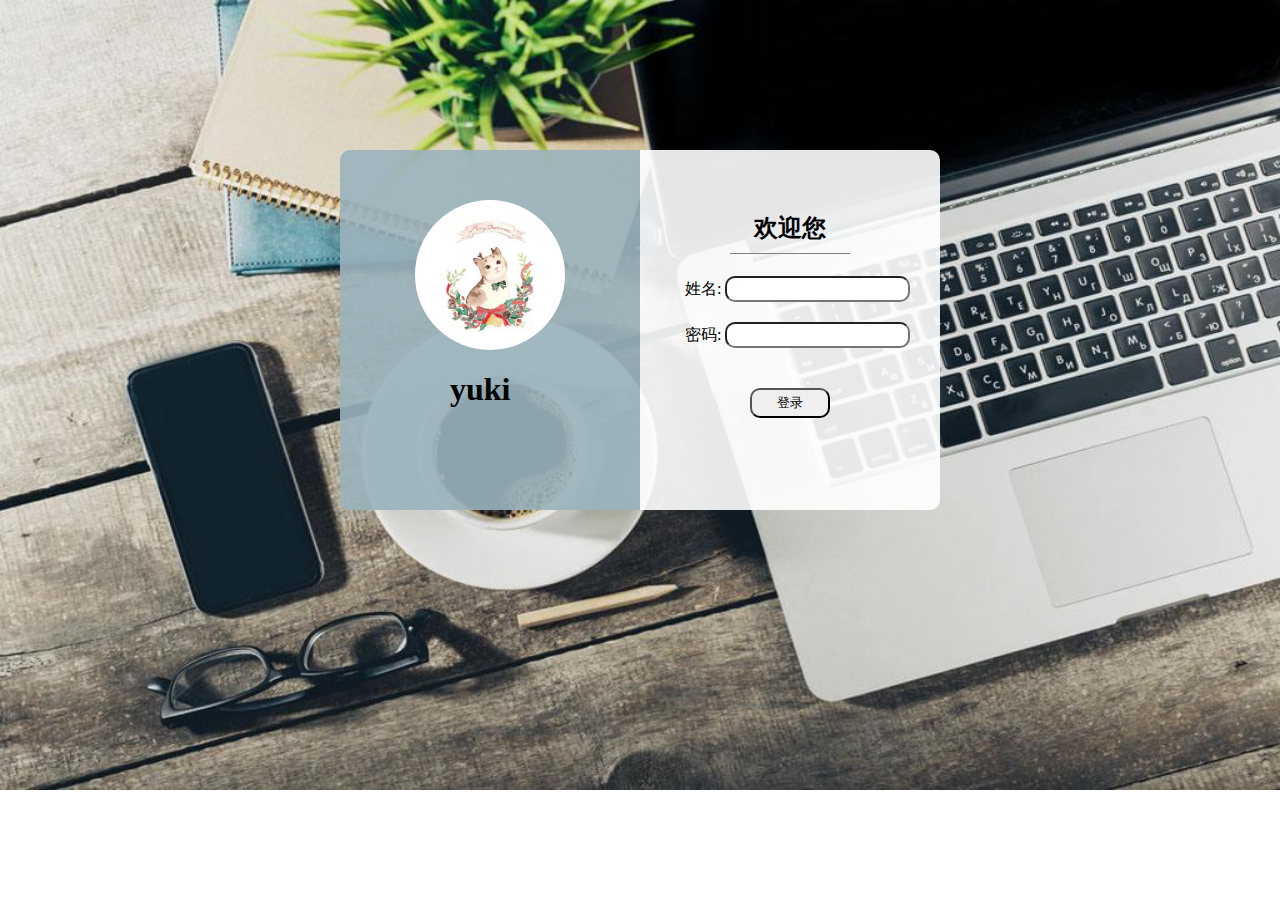
<file: index.html>
<!DOCTYPE html>
<html lang="en">
<head>
    <meta charset="UTF-8">
    <meta http-equiv="X-UA-Compatible" content="IE=edge">
    <meta name="viewport" content="width=device-width, initial-scale=1.0">
    <title>first</title>
    <link rel="stylesheet" href="css/index.css">
</head>
<body>
    <div id="login">
        <!-- 左边框 container -->
        <div class="container">
            <!-- 头像 tp -->
            <div class="tp">
                <img src="imgs/p.jpg" alt="">
            </div>
            <!-- end of tp -->
            <!-- 昵称 bt -->
            <div class="bt">
                <h1>yuki</h1>
            </div>
            <!-- end of bt -->
        </div>
        <!-- end of container -->
        <!-- 右边框 enter -->
        <div class="enter">
            <!-- 登录表单 table -->
            <table>
                <tbody>
                    <tr>
                        <td>
                            <h2 class="btt">欢迎您</h2>
                        </td>
                    </tr>
                    <tr>
                        <td>
                            <div class="up">
                                <!-- 登录表单 -->
                                <form action="">
                                    <ul>
                                        <li>
                                            <label for="name">姓名: </label><input id="id1" type="text" name="name" value="">
                                            <p id="errormandatory1">请输入姓名！</p>
                                        </li>
                                        <li>
                                            <br id="br1">
                                            <label for="password">密码: </label><input id="id2" type="text" name="psd" value="">
                                            <p id="errormandatory2">请输入密码！</p>
                                        </li>
                                     </ul>
                                </form>
                                <!-- end of form -->
                            </div>
                        </td>
                    </tr>
                    <tr>
                        <td>
                            <br  id="br2">
                            <!-- 登录按钮 div -->
                            <div class="bt" id="btt">
                                <!-- 登录按钮 button -->
                                <button id="bttt" onclick="changeStyle1()">
                                    <span>登录</span>
                                </button>
                                <!-- end of button -->
                            </div>
                             <!-- end of div -->
                        </td>
                    </tr>
                </tbody>
            </table>
            <!-- end of table -->
        </div>
         <!-- end of enter -->
    </div>
</body>
</html>


<script>
    // 设置填空为必填项
    changeStyle1=function () {
        // 按钮
        var mychar = document.getElementsByClassName("bt");
        // 填空1
        var mychar11 = document.getElementById("id1");
        var br1 = document.getElementById("br1");
        // 填空2
        var mychar12 = document.getElementById("id2");
        var br2 = document.getElementById("br2");
        // 警告文本1
        var mychar21 = document.getElementById("errormandatory1");
        // 警告文本2
        var mychar22 = document.getElementById("errormandatory2");
        // 检验是否有内容1
        var pan1 = 0;
        // 检验是否有内容2
        var pan2 = 0;
        console.log(mychar11.value)
        console.log(mychar12.value)
        var str1 = mychar11.value.replace(/(^\s*)|(\s*$)/g, '');//去除空格;
        if (str1 == '' || str1 == undefined || str1 == null) {
            console.log('空')
            pan1=0;
        } else {
            console.log('非空');
            pan1=1;
        }
        var str2 = mychar12.value.replace(/(^\s*)|(\s*$)/g, '');//去除空格;
        if (str2 == '' || str2 == undefined || str2 == null) {
            console.log('空')
            pan2=0;
        } else {
            console.log('非空');
            pan2=1;
        }
        console.log(pan1)
        console.log(pan2)
        // 如果没有则显示警告文字
        if(pan1 === 0){
            mychar21.style.display="block"
            br1.style.display="none"
        }
        if(pan2 === 0){
            mychar22.style.display="block"
            br2.style.display="none"
        }
        // 如果没有则不显示警告文字
        if(pan1 === 1){
            mychar21.style.display="none"
            br1.style.display="block"
        }
        if(pan2 === 1){
            mychar22.style.display="none"
            br2.style.display="block"
        }
        if(pan1 != 0 & pan2 != 0){
            window.location.href='homepage.html'
        }
    }
</script>
</file>
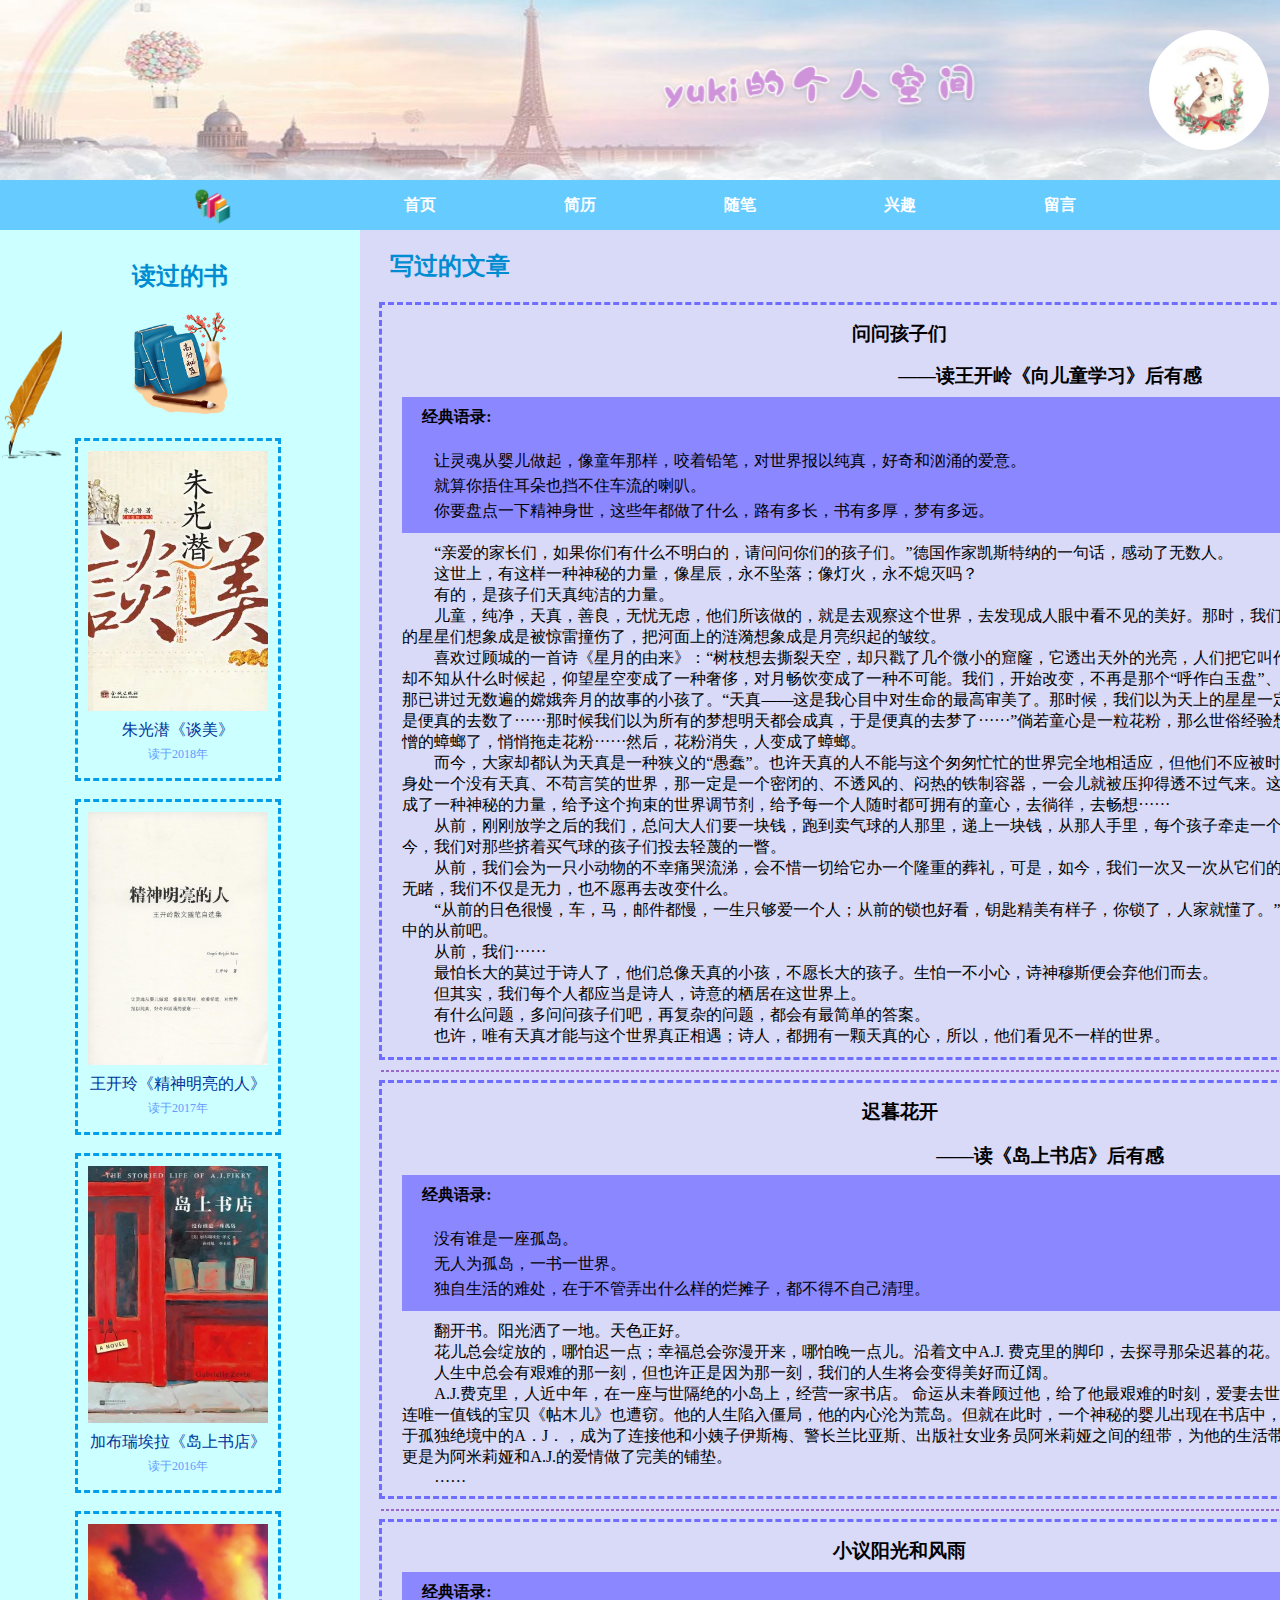
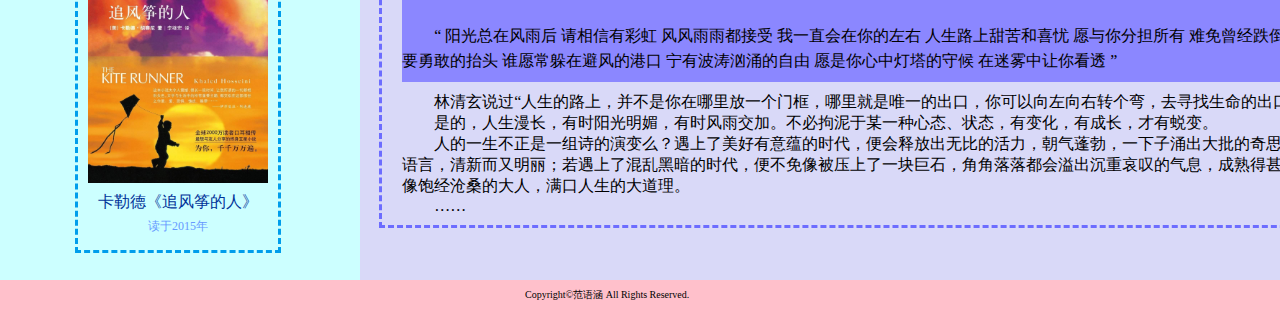
<file: article.html>
<!DOCTYPE html>
<html lang="en">
<head>
    <meta charset="UTF-8">
    <meta http-equiv="X-UA-Compatible" content="IE=edge">
    <meta name="viewport" content="width=device-width, initial-scale=1.0">
    <title>Document</title>
    <link rel="stylesheet" href="css/index.css">
    <link rel="stylesheet" href="css/homepage.css">
    <link rel="stylesheet" href="css/experience.css">
    <link rel="stylesheet" href="css/article.css">
</head>
<body>
    <div>
        <!-- 页眉区header -->
        <header>
            <div class="top">
                <div class="img2">
                    <img src="imgs/c.png" alt="">
                </div>
                <div class="img1">
                    <img src="imgs/p.jpg" alt="">
                </div>
            </div>
        </header>
        <!-- end of header -->
        <!-- 导航区nav -->
        <div id="space"></div>
        <div id="navigate">
            <nav>
                <ul class="navigation">
                    <li class="nav_li" id="l2">
                        <img class="img3" src="imgs/bo.png" alt="">
                    </li>
                    <li class="nav_li" id="selected">
                        <a href="homepage.html">
                            <span class="item-name">首页</span>
                        </a>
                    </li>
                    <li class="nav_li">
                        <a href="experience.html">
                            <span class="item-name">简历</span>
                        </a>
                        <div class="sub-div">
                            <ul class="sub-nav">
                                <li class="nav-item1">
                                    <a href="experience.html"><span class="item-name1">我的简历</span></a>
                                </li>
                                <li class="nav-item1">
                                    <a href="experience.html"><span class="item-name1">我的学习</span></a>
                                </li>
                            </ul>
                        </div>
                    </li>
                    <li class="nav_li">
                        <a href="article.html">
                            <span class="item-name">随笔</span>
                        </a>
                        <div class="sub-div">
                            <ul class="sub-nav">
                                <li class="nav-item1">
                                    <a href="article.html"><span class="item-name1">读后感</span></a>
                                </li>
                                <li class="nav-item1">
                                    <a href="news.html"><span class="item-name1">时事热点</span></a>
                                </li>
                            </ul>
                        </div>
                    </li>
                    <li class="nav_li">
                        <a href="interest.html">
                            <span class="item-name">兴趣</span>
                        </a>
                        <div class="sub-div">
                            <ul class="sub-nav" id="sub-nav2">
                                <li class="nav-item1">
                                    <a href="interest.html"><span class="item-name1">钢琴</span></a>
                                </li>
                                <li class="nav-item1">
                                    <a href="interest.html"><span class="item-name1">书法</span></a>
                                </li>
                                <li class="nav-item1">
                                    <a href="interest.html"><span class="item-name1">花草</span></a>
                                </li>
                                <li class="nav-item1">
                                    <a href="interest.html"><span class="item-name1">烘焙</span></a>
                                </li>
                            </ul>
                        </div>
                    </li>
                    <li class="nav_li">
                        <a href="blog.html">
                            <span class="item-name">留言</span>
                        </a>
                    </li>
                    <li class="nav_li" id="l1">
                        <a href="index.html">
                            <img class="img3" src="imgs/back.png" alt="">
                            <p class="back">退出</p>
                        </a>
                    </li>
                </ul>
            </nav>
        </div>
        <!-- end of nav -->
        <div class="main">
            <div class="idd">
                <!-- 边栏部分aside -->
                <aside>
                    <div class="foot">
                        <h2>读过的书</h2>
                        <img src="imgs/gfmj.png" alt="">
                    </div>
                    <div>
                        <!-- 读过的书列表 ul -->
                        <ul>
                            <img  class="pen" src="imgs/pencle.png" alt="">
                            <li>
                                <div class="book">
                                    <img src="imgs/shu1.jpg" alt="">
                                    <p>朱光潜《谈美》</p>
                                    <p class="small">读于2018年</p>
                                </div>
                            </li>
                            <br>
                            <li> 
                                <div class="book">
                                    <img src="imgs/jsmldr.jpg" alt="">
                                    <p>王开玲《精神明亮的人》</p>
                                    <p class="small">读于2017年</p>
                                </div>
                            </li>
                            <br>
                            <li>
                                <div class="book">
                                    <img src="imgs/shu2.jpg" alt="">
                                    <p>加布瑞埃拉《岛上书店》</p>
                                    <p class="small">读于2016年</p>
                                </div>
                            </li>
                            <br>
                            <li>
                                <div class="book">
                                    <img src="imgs/zfzdr.jpg" alt="">
                                    <p>卡勒德《追风筝的人》</p>
                                    <p class="small">读于2015年</p>
                                </div>
                            </li>
                        </ul>
                        <!-- end of ul -->
                    </div>
                </aside>
                <!-- end of aside -->
                <!-- 正文部分div -->
                <div class="wrap">
                    <h2>写过的文章</h2>
                    <!-- 读后感 div ,共有三个div -->
                    <div class="bk">
                        <div class="tb"><h3 id="special">问问孩子们</h3></div>
                        <h3 id="special2">——读王开岭《向儿童学习》后有感</h3>
                        <!-- 经典语录区 div -->
                        <div class="jd">
                            <h4>经典语录:</h4>
                            <p>让灵魂从婴儿做起，像童年那样，咬着铅笔，对世界报以纯真，好奇和汹涌的爱意。</p>
                            <p>就算你捂住耳朵也挡不住车流的喇叭。</p>
                            <p> 你要盘点一下精神身世，这些年都做了什么，路有多长，书有多厚，梦有多远。</p>
                        </div>
                        <!-- end of div -->
                        <!-- 读后感内容区div -->
                        <div class="wzz">
                            <p>“亲爱的家长们，如果你们有什么不明白的，请问问你们的孩子们。”德国作家凯斯特纳的一句话，感动了无数人。</p>
                            <p>这世上，有这样一种神秘的力量，像星辰，永不坠落；像灯火，永不熄灭吗？</p>
                            <p>有的，是孩子们天真纯洁的力量。</p>
                            <p>儿童，纯净，天真，善良，无忧无虑，他们所该做的，就是去观察这个世界，去发现成人眼中看不见的美好。那时，我们把雷雨天中缺席的星星们想象成是被惊雷撞伤了，把河面上的涟漪想象成是月亮织起的皱纹。</p>
                            <p>喜欢过顾城的一首诗《星月的由来》：“树枝想去撕裂天空，却只戳了几个微小的窟窿，它透出天外的光亮，人们把它叫作星星和月亮。”却不知从什么时候起，仰望星空变成了一种奢侈，对月畅饮变成了一种不可能。我们，开始改变，不再是那个“呼作白玉盘”、缠着爸爸妈妈听那已讲过无数遍的嫦娥奔月的故事的小孩了。“天真——这是我心目中对生命的最高审美了。那时候，我们以为天上的星星一定能数得清，于是便真的去数了······那时候我们以为所有的梦想明天都会成真，于是便真的去梦了······”倘若童心是一粒花粉，那么世俗经验想必就是面目可憎的蟑螂了，悄悄拖走花粉······然后，花粉消失，人变成了蟑螂。</p>
                            <p>而今，大家却都认为天真是一种狭义的“愚蠢”。也许天真的人不能与这个匆匆忙忙的世界完全地相适应，但他们不应被时代所抛弃。设想身处一个没有天真、不苟言笑的世界，那一定是一个密闭的、不透风的、闷热的铁制容器，一会儿就被压抑得透不过气来。这样想时，天真就成了一种神秘的力量，给予这个拘束的世界调节剂，给予每一个人随时都可拥有的童心，去徜徉，去畅想······</p>
                            <p>从前，刚刚放学之后的我们，总问大人们要一块钱，跑到卖气球的人那里，递上一块钱，从那人手里，每个孩子牵走一个心愿。可是，如今，我们对那些挤着买气球的孩子们投去轻蔑的一瞥。</p>
                            <p>从前，我们会为一只小动物的不幸痛哭流涕，会不惜一切给它办一个隆重的葬礼，可是，如今，我们一次又一次从它们的身边走过，熟视无睹，我们不仅是无力，也不愿再去改变什么。</p>
                            <p>“从前的日色很慢，车，马，邮件都慢，一生只够爱一个人；从前的锁也好看，钥匙精美有样子，你锁了，人家就懂了。”这怕是孩子们眼中的从前吧。</p>
                            <p>从前，我们······</p>
                            <p>最怕长大的莫过于诗人了，他们总像天真的小孩，不愿长大的孩子。生怕一不小心，诗神穆斯便会弃他们而去。</p>
                            <p>但其实，我们每个人都应当是诗人，诗意的栖居在这世界上。</p>
                            <p>有什么问题，多问问孩子们吧，再复杂的问题，都会有最简单的答案。</p>
                            <p>也许，唯有天真才能与这个世界真正相遇；诗人，都拥有一颗天真的心，所以，他们看见不一样的世界。</p>
                        </div>
                        <!-- end of div -->
                    </div>
                    <!-- end of div -->
                    <hr>
                    <div class="bk">
                        <!-- 点击可以跳转到special1.html页面,查看本读后感完整内容(目前为缩略内容) -->
                        <a href="special1.html"><div class="jt"><img src="imgs/jt (2).png" alt=""></div></a>
                        <div class="tb"><h3 id="special">迟暮花开</h3></div>
                        <h3 id="special2">——读《岛上书店》后有感</h3>
                        <div class="jd">
                            <h4>经典语录:</h4>
                            <p>没有谁是一座孤岛。</p>
                            <p>无人为孤岛，一书一世界。</p>
                            <p>独自生活的难处，在于不管弄出什么样的烂摊子，都不得不自己清理。</p>
                        </div>
                        <div class="wzz">
                            <p>翻开书。阳光洒了一地。天色正好。
                            <p>花儿总会绽放的，哪怕迟一点；幸福总会弥漫开来，哪怕晚一点儿。沿着文中A.J. 费克里的脚印，去探寻那朵迟暮的花。</p>
                            <p>人生中总会有艰难的那一刻，但也许正是因为那一刻，我们的人生将会变得美好而辽阔。</p>
                            <p>A.J.费克里，人近中年，在一座与世隔绝的小岛上，经营一家书店。 命运从未眷顾过他，给了他最艰难的时刻，爱妻去世，书店危机，就连唯一值钱的宝贝《帖木儿》也遭窃。他的人生陷入僵局，他的内心沦为荒岛。但就在此时，一个神秘的婴儿出现在书店中，意外地拯救了陷于孤独绝境中的A．J．，成为了连接他和小姨子伊斯梅、警长兰比亚斯、出版社女业务员阿米莉娅之间的纽带，为他的生活带来了转机，之后更是为阿米莉娅和A.J.的爱情做了完美的铺垫。</p>
                            <p>……</p>
                        </div>
                    </div>
                    <hr>
                    <div class="bk">
                        <a href="special2.html"><div class="jt"><img src="imgs/jt (2).png" alt=""></div></a>
                        <div class="tb"><h3 id="special">小议阳光和风雨</h3></div>
                        <div class="jd" id="jd2">
                            <h4>经典语录:</h4>
                            <q> 
                                阳光总在风雨后
                                请相信有彩虹
                                风风雨雨都接受
                                我一直会在你的左右
                                人生路上甜苦和喜忧
                                愿与你分担所有
                                难免曾经跌倒和等候
                            </q>
                            <q> 
                                要勇敢的抬头
                                谁愿常躲在避风的港口
                                宁有波涛汹涌的自由
                                愿是你心中灯塔的守候
                                在迷雾中让你看透
                            </q>
                        </div>
                        <div class="wzz">
                            <p>林清玄说过“人生的路上，并不是你在哪里放一个门框，哪里就是唯一的出口，你可以向左向右转个弯，去寻找生命的出口。”</p>
                            <p>是的，人生漫长，有时阳光明媚，有时风雨交加。不必拘泥于某一种心态、状态，有变化，有成长，才有蜕变。</p>
                            <p> 人的一生不正是一组诗的演变么？遇上了美好有意蕴的时代，便会释放出无比的活力，朝气蓬勃，一下子涌出大批的奇思妙想，像孩子的语言，清新而又明丽；若遇上了混乱黑暗的时代，便不免像被压上了一块巨石，角角落落都会溢出沉重哀叹的气息，成熟得甚至带了点死板，像饱经沧桑的大人，满口人生的大道理。</p>
                            <p>……</p>
                        </div>
                    </div>
                </div>
                <!-- end of div -->
            </div>
        </div>
        <!-- 页脚区footer -->
        <footer>
            <div>
                <p>Copyright©范语涵 All Rights Reserved.</p>
            </div>
        </footer>
        <!-- end of footer -->
    </div>
</body>
</html>

<script>
    window.onscroll=function(){
	    var topScroll =document.body.scrollTop || document.documentElement.scrollTop;//滚动的距离,距离顶部的距离
		console.log(topScroll,'topScroll')
		var space  = document.getElementById("space");
		var bignav  = document.getElementById("navigate");//获取到导航栏id
		var spaceOffsetHeight = space.offsetTop    //以spce的滚动高度为参照
		console.log(spaceOffsetHeight,'navOffsetHeight')
		if(topScroll > spaceOffsetHeight){  
			bignav.style.position = 'fixed';
			bignav.style.top = '0';
			bignav.style.zIndex = '9999';
		} else {
			bignav.style.position = 'static';
		}
    }
</script>
</file>
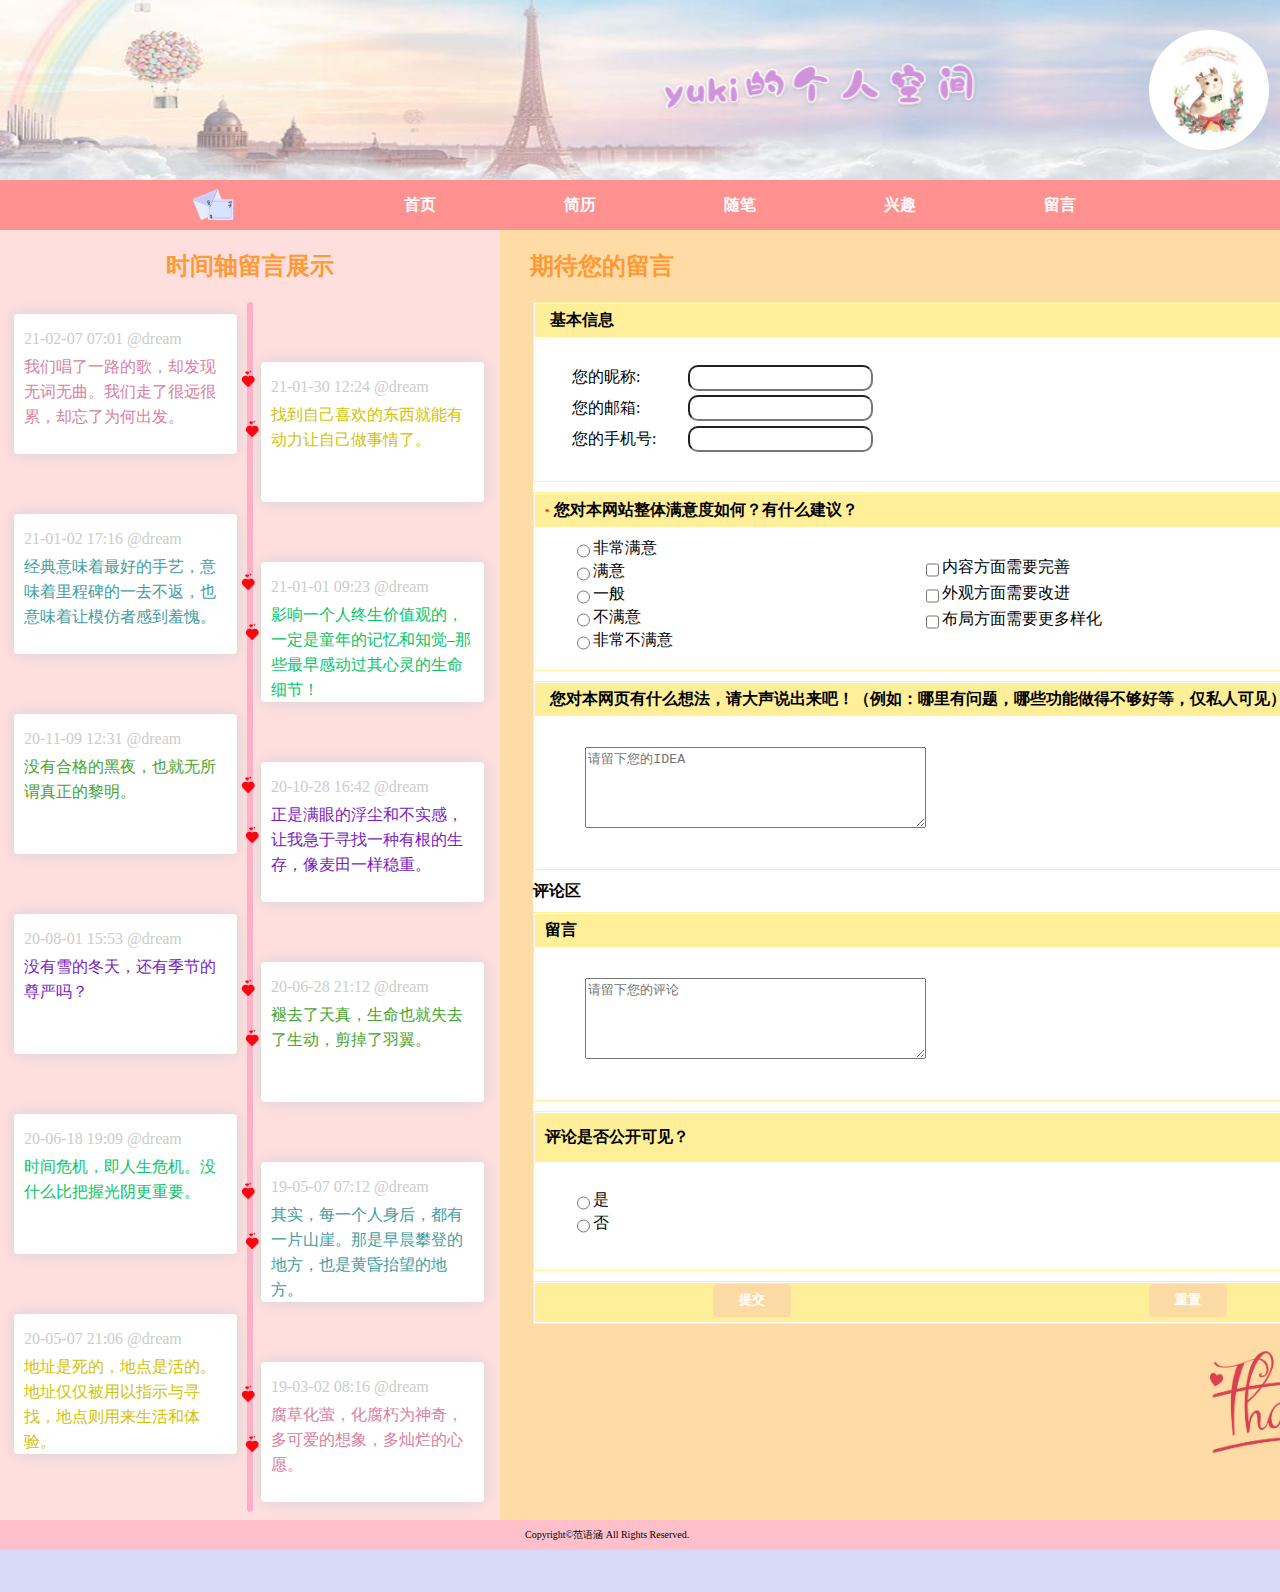
<file: blog.html>
<!DOCTYPE html>
<html lang="en">
<head>
    <meta charset="UTF-8">
    <meta http-equiv="X-UA-Compatible" content="IE=edge">
    <meta name="viewport" content="width=device-width, initial-scale=1.0">
    <title>Document</title>
    <link rel="stylesheet" href="css/index.css">
    <link rel="stylesheet" href="css/homepage.css">
    <link rel="stylesheet" href="css/experience.css">
    <link rel="stylesheet" href="css/blog.css">
</head>
<body>
    <div>
        <!-- 页眉区header -->
        <header>
            <div class="top">
                <div class="img2">
                    <img src="imgs/c.png" alt="">
                </div>
                <div class="img1">
                    <img src="imgs/p.jpg" alt="">
                </div>
            </div>
        </header>
        <!-- end of header -->
        <!-- 导航区nav -->
        <div id="space"></div>
        <div id="navigate">
            <nav>
                <ul class="navigation">
                    <li class="nav_li" id="l2">
                        <img class="img3" src="imgs/lys.png" alt="">
                    </li>
                    <li class="nav_li" id="selected">
                        <a href="homepage.html">
                            <span class="item-name">首页</span>
                        </a>
                    </li>
                    <li class="nav_li">
                        <a href="experience.html">
                            <span class="item-name">简历</span>
                        </a>
                        <div class="sub-div">
                            <ul class="sub-nav">
                                <li class="nav-item1">
                                    <a href="experience.html"><span class="item-name1">我的简历</span></a>
                                </li>
                                <li class="nav-item1">
                                    <a href="experience.html"><span class="item-name1">我的学习</span></a>
                                </li>
                            </ul>
                        </div>
                    </li>
                    <li class="nav_li">
                        <a href="article.html">
                            <span class="item-name">随笔</span>
                        </a>
                        <div class="sub-div">
                            <ul class="sub-nav">
                                <li class="nav-item1">
                                    <a href="article.html"><span class="item-name1">读后感</span></a>
                                </li>
                                <li class="nav-item1">
                                    <a href="news.html"><span class="item-name1">时事热点</span></a>
                                </li>
                            </ul>
                        </div>
                    </li>
                    <li class="nav_li">
                        <a href="interest.html">
                            <span class="item-name">兴趣</span>
                        </a>
                        <div class="sub-div">
                            <ul class="sub-nav" id="sub-nav2">
                                <li class="nav-item1">
                                    <a href="interest.html"><span class="item-name1">钢琴</span></a>
                                </li>
                                <li class="nav-item1">
                                    <a href="interest.html"><span class="item-name1">书法</span></a>
                                </li>
                                <li class="nav-item1">
                                    <a href="interest.html"><span class="item-name1">花草</span></a>
                                </li>
                                <li class="nav-item1">
                                    <a href="interest.html"><span class="item-name1">烘焙</span></a>
                                </li>
                            </ul>
                        </div>
                    </li>
                    <li class="nav_li">
                        <a href="blog.html">
                            <span class="item-name">留言</span>
                        </a>
                    </li>
                    <li class="nav_li" id="l1">
                        <a href="index.html">
                            <img class="img3" src="imgs/back.png" alt="">
                            <p class="back">退出</p>
                        </a>
                    </li>
                </ul>
            </nav>
        </div>
        <!-- end of nav -->
        <div class="main">
            <div class="idd">
                <!-- 边栏部分aside -->
                <aside>
                   <h2>时间轴留言展示</h2>
                    <!-- 时间轴区域 div -->
                    <div class="kuang">
                        <!-- 左边时间轴 div,共分左右两个div -->
                        <div class="kuang-lr">
                            <!-- 时间轴每个留言内容 -->
                            <ul>
                                <!-- 每个留言的框 div,共有12个 -->
                                <div class="dialog">
                                    <li>
                                        <span class="time">21-02-07 07:01 @dream</span>
                                    </li>
                                    <li><span class="red">我们唱了一路的歌，却发现无词无曲。我们走了很远很累，却忘了为何出发。</span></li>
                                </div>
                                <!-- end of div -->
                                <div id="axx1"><img class="ax" src="imgs/ax.png" alt=""></div>
                                <div class="dialog">
                                    <li>
                                        <span class="time">21-01-02 17:16 @dream</span>
                                    </li>
                                    <li><span class="green">经典意味着最好的手艺，意味着里程碑的一去不返，也意味着让模仿者感到羞愧。</span></li>
                                </div>
                                <div id="axx2"><img class="ax" src="imgs/ax.png" alt=""></div>
                                <div class="dialog">
                                    <li>
                                        <span class="time">20-11-09 12:31 @dream</span>
                                    </li>
                                    <li><span class="qing">没有合格的黑夜，也就无所谓真正的黎明。</span></li>
                                </div>
                                <div id="axx3"><img class="ax" src="imgs/ax.png" alt=""></div>
                                <div class="dialog">
                                    <li>
                                        <span class="time">20-08-01 15:53 @dream</span>
                                    </li>
                                    <li><span class="perple">没有雪的冬天，还有季节的尊严吗？</span></li>
                                </div>
                                <div id="axx4"><img class="ax" src="imgs/ax.png" alt=""></div>
                                <div class="dialog">
                                    <li>
                                        <span class="time">20-06-18 19:09 @dream</span>
                                    </li>
                                    <li><span class="blue">时间危机，即人生危机。没什么比把握光阴更重要。</span></li>
                                </div>
                                <div id="axx5"><img class="ax" src="imgs/ax.png" alt=""></div>
                                <div class="dialog">
                                    <li>
                                        <span class="time">20-05-07 21:06 @dream</span>
                                    </li>
                                    <li><span class="yellow">地址是死的，地点是活的。地址仅仅被用以指示与寻找，地点则用来生活和体验。</span></li>
                                </div>
                                <div id="axx6"><img class="ax" src="imgs/ax.png" alt=""></div>
                            </ul>
                            <!-- end of ul -->
                        </div>
                        <!-- end of div -->
                        <div class="kuang-lr">
                            <ul>
                                <div class="dialog" id="dialog1">
                                    <li>
                                        <span class="time">21-01-30 12:24 @dream</span>
                                    </li>
                                    <li><span  class="yellow">找到自己喜欢的东西就能有动力让自己做事情了。</span></li>
                                </div>
                                <div id="axx7"><img class="ax" src="imgs/ax.png" alt=""></div>
                                <div class="dialog">
                                    <li>
                                        <span class="time">21-01-01 09:23 @dream</span>
                                    </li>
                                    <li><span class="blue">影响一个人终生价值观的，一定是童年的记忆和知觉–那些最早感动过其心灵的生命细节！</span></li>
                                </div>
                                <div id="axx8"><img class="ax" src="imgs/ax.png" alt=""></div>
                                <div class="dialog">
                                    <li>
                                        <span class="time">20-10-28 16:42 @dream</span>
                                    </li>
                                    <li><span class="perple">正是满眼的浮尘和不实感，让我急于寻找一种有根的生存，像麦田一样稳重。</span></li>
                                </div>
                                <div id="axx9"><img class="ax" src="imgs/ax.png" alt=""></div>
                                <div class="dialog">
                                    <li>
                                        <span class="time">20-06-28 21:12 @dream</span>
                                    </li>
                                    <li><span class="qing">褪去了天真，生命也就失去了生动，剪掉了羽翼。</span></li>
                                </div>
                                <div id="axx10"><img class="ax" src="imgs/ax.png" alt=""></div>
                                <div class="dialog">
                                    <li>
                                        <span class="time">19-05-07 07:12 @dream</span>
                                    </li>
                                    <li><span class="green">其实，每一个人身后，都有一片山崖。那是早晨攀登的地方，也是黄昏抬望的地方。</span></li>
                                </div>
                                <div id="axx11"><img class="ax" src="imgs/ax.png" alt=""></div>
                                <div class="dialog">
                                    <li>
                                        <span class="time">19-03-02 08:16 @dream</span>
                                    </li>
                                    <li><span class="red">腐草化萤，化腐朽为神奇，多可爱的想象，多灿烂的心愿。</span></li>
                                </div>
                                <div id="axx12"><img class="ax" src="imgs/ax.png" alt=""></div>
                            </ul>
                        </div>
                        <!-- end of div -->
                        <!-- 分界线 div -->
                       <div class="divid">
                       </div>
                       <!-- end of div -->
                   </div>
                </aside>
                <!-- end of aside -->
                <!-- 正文部分div -->
                <div class="wrap">
                   <h2>期待您的留言</h2>
                    <!-- 留言表单 form -->
                    <form>
                        <table class="tb">
                            <tbody>
                                <tr>
                                    <td> 
                                        <!-- 第一个问题 div -->
                                        <div class="first">
                                            <table class="wrapper1">
                                                <tbody>
                                                    <tr>
                                                        <td class="question">
                                                            <span><span id="redcolor"></span>基本信息</span>
                                                        </td>
                                                    </tr>
                                                    <tr>
                                                        <td class="answer" id="answer2">
                                                            <ul>
                                                                <li>
                                                                    <labal for="name">您的昵称:</labal>
                                                                    <span><input type="text" name="name" value=""/></span>
                                                                </li>
                                                                <li>
                                                                    <labal for="phone">您的邮箱:</labal>
                                                                    <span><input type="text" name="email" value=""/></span>
                                                                </li>
                                                                <li>
                                                                    <labal for="phone">您的手机号:</labal>
                                                                    <span><input type="text" name="phone" value=""/></span>
                                                                </li>
                                                            </ul>
                                                        </td>
                                                    </tr>
                                                </tbody>
                                            </table>
                                        </div>
                                        <!-- end of div -->
                                    </td>
                                </tr>
                                <tr>
                                    <td>
                                        <!-- 第二个问题 div-->
                                        <div class="first">
                                            <table class="wrapper1">
                                                <tbody>
                                                    <tr>
                                                        <td class="question" colspan="2">
                                                            <span><span id="redcolor">*</span>您对本网站整体满意度如何？有什么建议？</span>
                                                            <strong><br><span id="errormandatory"><br>本题必答. </span></strong>
                                                        </td>
                                                    </tr>
                                                    <tr>
                                                        <td class="answer">
                                                            <ul>
                                                                <li>
                                                                    <input class="cs" type="radio" name="content" value="1"/><labal for="verygood">非常满意</labal>
                                                                </li>
                                                                <li>
                                                                    <input class="cs" type="radio" name="content" value="2"/><labal for="good">满意</labal>
                                                                </li>
                                                                <li>
                                                                    <input class="cs" type="radio" name="content" value="3"/><labal for="normal">一般</labal>
                                                                </li>
                                                                <li>
                                                                    <input class="cs" type="radio" name="content" value="4"/><labal for="notgood">不满意</labal>
                                                                </li>
                                                                <li>
                                                                    <input class="cs" type="radio" name="content" value="5"/><labal for="bad">非常不满意</labal>
                                                                </li>
                                                            </ul>
                                                        </td>
                                                        <td class="answer">
                                                            <ul>
                                                                <li>
                                                                    <input class="cs" type="checkbox" name="neir" value="1"/><labal for="verygood">内容方面需要完善</labal>
                                                                </li>
                                                                <li>
                                                                    <input class="cs" type="checkbox" name="neir" value="2"/><labal for="good">外观方面需要改进</labal>
                                                                </li>
                                                                <li>
                                                                    <input class="cs" type="checkbox" name="neir" value="3"/><labal for="normal">布局方面需要更多样化</labal>
                                                                </li>
                                                            </ul>
                                                        </td>
                                                    </tr>
                                                </tbody>
                                            </table>
                                        </div>
                                    </td>
                                <tr>
                                    <td>
                                        <!-- 第三个问题 -->
                                        <div class="first">
                                            <table class="wrapper1">
                                                <tbody>
                                                    <tr>
                                                        <td class="question">
                                                            <span><span id="redcolor"></span>您对本网页有什么想法，请大声说出来吧！（例如：哪里有问题，哪些功能做得不够好等，仅私人可见）</span>
                                                        </td>
                                                    </tr>
                                                    <tr>
                                                        <td class="answer">
                                                            <textarea placeholder="请留下您的IDEA" class="text" name="text" rows="5" cols="40"></textarea>
                                                        </td>
                                                    </tr>
                                                </tbody>
                                            </table>
                                        </div>
                                    </td>
                                </tr>
                            </tbody>
                        </table>
                        <!-- 下表格 -->
                        <table class="tb">
                            <tbody>
                                <tr>
                                    <td> 
                                        <!-- 评论区 div -->
                                        <div class="left">
                                            <span class="group-name">
                                                评论区
                                            </span>
                                        </div>
                                    </td>
                                </tr>
                                <tr>
                                    <td> 
                                        <!-- end of div -->
                                        <!-- 问题四 div -->
                                        <div class="first">
                                            <table class="wrapper1">
                                                <tbody>
                                                    <tr>
                                                        <td class="question">
                                                            <span><strong>留言</strong></span>
                                                        </td>
                                                    </tr>
                                                    <tr>
                                                        <td class="answer">
                                                            <textarea placeholder="请留下您的评论" class="text" name="text" rows="5" cols="40"></textarea>
                                                        </td>
                                                    </tr>
                                                </tbody>
                                            </table>
                                        </div>
                                        <!-- end of div -->
                                    </td>
                                </tr>
                                <tr>
                                    <td> 
                                        <!-- 问题五 div -->
                                        <div class="first">
                                            <table class="wrapper1">
                                                <tbody>
                                                    <tr>
                                                        <td class="question">
                                                            <span><strong>评论是否公开可见？</strong></span>
                                                        </td>
                                                    </tr>
                                                    <tr>
                                                        <td class="answer">
                                                            <ul>
                                                                <li>
                                                                    <input class="cs" type="radio" name="out" value="1"/><labal for="yes">是</labal>
                                                                </li>
                                                                <li>
                                                                    <input class="cs" type="radio" name="out" value="2"/><labal for="no">否</labal>
                                                                </li>
                                                            </ul>
                                                        </td>
                                                    </tr>
                                                </tbody>
                                            </table>
                                        </div>
                                        <!-- end of div -->
                                    </td>
                                </tr>
                            </tbody>
                        </table>
                        <!-- 提交部分 div -->
                        <table class="real">
                            <tbody>
                                <tr>
                                    <td class="color">
                                        <button class="bt1" onClick="window.open('success.html')"><span>提交</span></button>
                                    </td>
                                    <td class="color">
                                        <button class="bt1" type="reset"><span>重置</span></button>
                                    </td>
                                </tr>
                            </tbody>
                        </table>
                        <!-- end of div -->
                        <img class="thanks" src="imgs/thanks.png" alt="">
                    </form>
                    <!-- end of form -->
                </div>
                <!-- end of div -->
            </div>
        </div>
        <!-- 页脚区footer -->
        <footer>
            <div>
                <p>Copyright©范语涵 All Rights Reserved.</p>
            </div>
        </footer>
        <!-- end of footer -->
    </div>
</body>
</html>

<script>
     // 设置第一道问题为必填项
    //  changeStyle1=function () {
    //     // 按钮 
    //     var mychar = document.getElementsByClassName("bt1");
    //     // 单选
    //     var mychar1 = document.getElementsByName("content");
    //     // 警告文本
    //     var mychar2 = document.getElementById("errormandatory");
    //     // 检验是否有选择
    //     var pan = 0;
    //     console.log("111")
    //     // 循环检验是否有选择，如果有，pan改成1并跳转
    //     for(var i=0;i<mychar1.length;i++){
    //         if(mychar1[i].checked==true && pan===0){
    //             value=mychar1[i].value;
    //             // alert(value);
    //             console.log(value);
    //             mychar1;
    //             pan = 1
    //             window.location.href=''
    //         }
    //     }
    //     console.log(pan)
    //     // 如果没有则显示警告文字
    //     if(pan === 0){
    //         mychar2.style.display="block"
    //     }
    // }

    window.onscroll=function(){
	    var topScroll =document.body.scrollTop || document.documentElement.scrollTop;//滚动的距离,距离顶部的距离
		console.log(topScroll,'topScroll')
		var space  = document.getElementById("space");
		var bignav  = document.getElementById("navigate");//获取到导航栏id
		var spaceOffsetHeight = space.offsetTop    //以spce的滚动高度为参照
		console.log(spaceOffsetHeight,'navOffsetHeight')
		if(topScroll > spaceOffsetHeight){  
			bignav.style.position = 'fixed';
			bignav.style.top = '0';
			bignav.style.zIndex = '9999';
		} else {
			bignav.style.position = 'static';
		}
    }
</script>
</file>
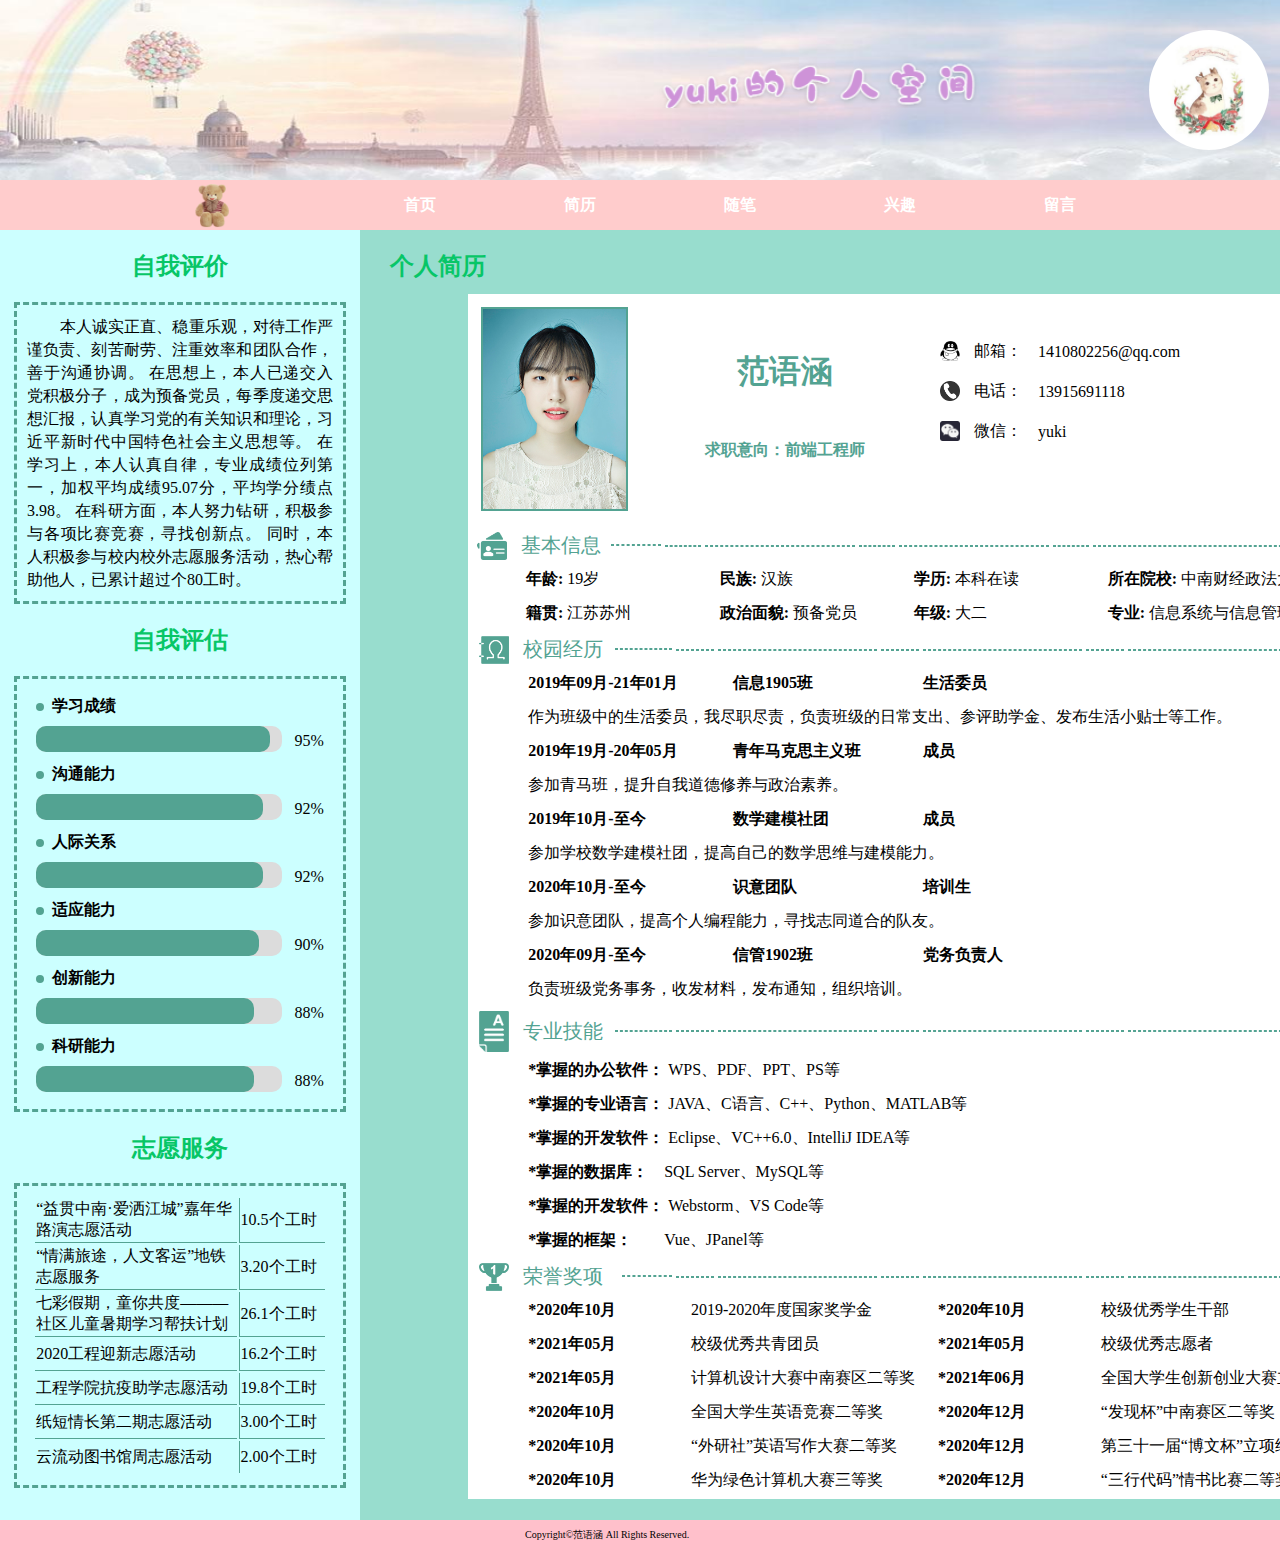
<file: experience.html>
<!DOCTYPE html>
<html lang="en">
<head>
    <meta charset="UTF-8">
    <meta http-equiv="X-UA-Compatible" content="IE=edge">
    <meta name="viewport" content="width=device-width, initial-scale=1.0">
    <title>Document</title>
    <link rel="stylesheet" href="css/index.css">
    <link rel="stylesheet" href="css/homepage.css">
    <link rel="stylesheet" href="css/experience.css">
</head>
<body>
    <div>
        <!-- 页眉区header -->
        <header>
            <div class="top">
                <div class="img2">
                    <img src="imgs/c.png" alt="">
                </div>
                <div class="img1">
                    <img src="imgs/p.jpg" alt="">
                </div>
            </div>
        </header>
        <!-- end of header -->
        <!-- 导航区nav -->
        <div id="space"></div>
        <div id="navigate">
            <nav>
                <ul class="navigation">
                    <li class="nav_li" id="l2">
                        <img class="img3" src="imgs/bear.png" alt="">
                    </li>
                    <li class="nav_li" id="selected">
                        <a href="homepage.html">
                            <span class="item-name">首页</span>
                        </a>
                    </li>
                    <li class="nav_li">
                        <a href="experience.html">
                            <span class="item-name">简历</span>
                        </a>
                        <div class="sub-div">
                            <ul class="sub-nav">
                                <li class="nav-item1">
                                    <a href="experience.html"><span class="item-name1">我的简历</span></a>
                                </li>
                                <li class="nav-item1">
                                    <a href="experience.html"><span class="item-name1">我的学习</span></a>
                                </li>
                            </ul>
                        </div>
                    </li>
                    <li class="nav_li">
                        <a href="article.html">
                            <span class="item-name">随笔</span>
                        </a>
                        <div class="sub-div">
                            <ul class="sub-nav">
                                <li class="nav-item1">
                                    <a href="article.html"><span class="item-name1">读后感</span></a>
                                </li>
                                <li class="nav-item1">
                                    <a href="news.html"><span class="item-name1">时事热点</span></a>
                                </li>
                            </ul>
                        </div>
                    </li>
                    <li class="nav_li">
                        <a href="interest.html">
                            <span class="item-name">兴趣</span>
                        </a>
                        <div class="sub-div">
                            <ul class="sub-nav" id="sub-nav2">
                                <li class="nav-item1">
                                    <a href="interest.html"><span class="item-name1">钢琴</span></a>
                                </li>
                                <li class="nav-item1">
                                    <a href="interest.html"><span class="item-name1">书法</span></a>
                                </li>
                                <li class="nav-item1">
                                    <a href="interest.html"><span class="item-name1">花草</span></a>
                                </li>
                                <li class="nav-item1">
                                    <a href="interest.html"><span class="item-name1">烘焙</span></a>
                                </li>
                            </ul>
                        </div>
                    </li>
                    <li class="nav_li">
                        <a href="blog.html">
                            <span class="item-name">留言</span>
                        </a>
                    </li>
                    <li class="nav_li" id="l1">
                        <a href="index.html">
                            <img class="img3" src="imgs/back.png" alt="">
                            <p class="back">退出</p>
                        </a>
                    </li>
                </ul>
            </nav>
        </div>
        <!-- end of nav -->
        <div class="main">
            <div class="idd">
                <!-- 边栏部分aside -->
                <aside>
                    <h2>自我评价</h2>
                    <!-- 自我评价div -->
                    <div class="wz">
                        <p>
                            本人诚实正直、稳重乐观，对待工作严谨负责、刻苦耐劳、注重效率和团队合作，善于沟通协调。
                            在思想上，本人已递交入党积极分子，成为预备党员，每季度递交思想汇报，认真学习党的有关知识和理论，习近平新时代中国特色社会主义思想等。
                            在学习上，本人认真自律，专业成绩位列第一，加权平均成绩95.07分，平均学分绩点3.98。
                            在科研方面，本人努力钻研，积极参与各项比赛竞赛，寻找创新点。
                            同时，本人积极参与校内校外志愿服务活动，热心帮助他人，已累计超过个80工时。
                        </p>
                    </div>
                    <!-- end of div -->
                    <h2>自我评估</h2>
                     <!-- 自我评估div -->
                    <div class="wz2">
                        <!-- 评估列表 table, 每项分为两行,第一行为内容，第二行分为两列,一列为分数进度,另一列为百分号数值-->
                        <table class="sp">
                            <tbody>
                                <tr>
                                    <td class="c1" colspan="2"><div class="self"></div><span>&nbsp;&nbsp;学习成绩</span></td>
                                </tr>
                                <tr>
                                    <td class="c1"><div class="tz"><div class="tz1"></div></div></td>
                                    <td class="c2"><span class="word">&nbsp;95%</span></td>
                                </tr>
                                <tr>
                                    <td class="c1" colspan="2"><div class="self"></div><span>&nbsp;&nbsp;沟通能力</span></td>
                                </tr>
                                <tr>
                                    <td class="c1"><div class="tz"><div class="tz2"></div></div></td>
                                    <td class="c2"><span class="word">&nbsp;92%</span></td>
                                </tr>
                                <tr>
                                    <td class="c1" colspan="2"><div class="self"></div><span>&nbsp;&nbsp;人际关系</span></td>
                                </tr>
                                <tr>
                                    <td class="c1"><div class="tz"><div class="tz3"></div></div></td>
                                    <td class="c2"><span class="word">&nbsp;92%</span></td>
                                </tr>
                                <tr>
                                    <td class="c1" colspan="2"><div class="self"></div><span>&nbsp;&nbsp;适应能力</span></td>
                                </tr>
                                <tr>
                                    <td class="c1"><div class="tz"><div class="tz4"></div></div></td>
                                    <td class="c2"><span class="word">&nbsp;90%</span></td>
                                </tr>
                                <tr>
                                    <td class="c1" colspan="2"><div class="self"></div><span>&nbsp;&nbsp;创新能力</span></td>
                                </tr>
                                <tr>
                                    <td class="c1"><div class="tz"><div class="tz5"></div></div></td>
                                    <td class="c2"><span class="word">&nbsp;88%</span></td>
                                </tr>
                                <tr>
                                    <td class="c1" colspan="2"><div class="self"></div><span>&nbsp;&nbsp;科研能力</span></td>
                                </tr>
                                <tr>
                                    <td class="c1"><div class="tz"><div class="tz5"></div></div></td>
                                    <td class="c2"><span class="word">&nbsp;88%</span></td>
                                </tr>
                            </tbody>
                        </table>
                        <!-- end of div -->
                    </div>
                    <!-- end of div -->
                    <h2>志愿服务</h2>
                    <div class="wz2">
                        <!-- 志愿服务经历 table ,每一项经历分为两列，一列为名称，一列为工时数-->
                        <table class="sp">
                            <tbody>
                                <tr>
                                    <td class="c3">“益贯中南·爱洒江城”嘉年华路演志愿活动</td>
                                    <td class="c4">10.5个工时</td>
                                </tr>
                                <tr>
                                    <td class="c3">“情满旅途，人文客运”地铁志愿服务</td>
                                    <td class="c4">3.20个工时</td>
                                </tr>
                                <tr>
                                    <td class="c3">七彩假期，童你共度———社区儿童暑期学习帮扶计划</td>
                                    <td class="c4">26.1个工时</td>
                                </tr>
                                <tr>
                                    <td class="c3">2020工程迎新志愿活动</td>
                                    <td class="c4">16.2个工时</td>
                                </tr>
                                <tr>
                                    <td class="c3">工程学院抗疫助学志愿活动</td>
                                    <td class="c4">19.8个工时</td>
                                </tr>
                                <tr>
                                    <td class="c3">纸短情长第二期志愿活动</td>
                                    <td class="c4">3.00个工时</td>
                                </tr>
                                <tr>
                                    <td class="c5">云流动图书馆周志愿活动</td>
                                    <td class="c6">2.00个工时</td>
                                </tr>
                            </tbody>
                        </table>
                        <!-- end of table -->
                    </div>
                </aside>
                <!-- end of aside -->
                <!-- 正文部分div -->
                <div class="wrap">
                    <h2 class="sh">个人简历</h2>
                    <table class="tabtop" >
                        <tbody>
                            <tr>
                                <td class="btbg2" rowspan="6">
                                    <img id="fyh" src="imgs/fyh.jpg" alt="">
                                </td>
                                <td class="btbg0"></td>
                                <td class="btbg"></td>
                                <td class="btbg0"></td>
                                <td class="btbg"></td>
                                <td class="btbg"></td>
                                <td class="btbg"></td>
                                <td class="btbg"></td>
                            </tr>
                            <tr>
                                <td class="btbg0"></td> 
                                <td class="btbg" rowspan="2"><h2>范语涵</h2></td>
                                <td class="btbg0"></td>
                                <td class="btbg"></td>
                                <td class="btbg1">
                                    <div class="xtp">
                                        <img src="imgs/qq.png" alt="">
                                    </div>
                                    <span>邮箱：</span>
                                </td>
                                <td class="btbg3">1410802256@qq.com</td>
                                <td class="btbg"></td>
                            </tr>
                            <tr>
                                <td class="btbg0"></td> 
                                <td class="btbg0"></td>
                                <td class="btbg"></td>
                                <td class="btbg1">
                                    <div class="xtp">
                                        <img src="imgs/phone.png" alt="">
                                    </div>
                                    <span>电话：</span>
                                </td>
                                <td class="btbg3">13915691118</td>
                                <td class="btbg"></td>
                            </tr>
                            <tr>
                                <td class="btbg0"></td> 
                                <td class="btbg" rowspan="2"><h3>求职意向：前端工程师</h3></td>
                                <td class="btbg0"></td> 
                                <td class="btbg"></td>
                                <td class="btbg1">
                                    <div class="xtp">
                                        <img src="imgs/wx.jpg" alt="">
                                    </div>
                                    <span>微信：</span></td>
                                <td class="btbg3">yuki</td>
                                <td class="btbg"></td>
                            </tr>
                            <tr>
                                <td class="btbg0"></td> 
                                <td class="btbg0"></td> 
                                <td class="btbg"></td> 
                                <td class="btbg"></td>
                                <td class="btbg"></td>
                            </tr>
                            <tr>
                                <td class="btbg0"></td> 
                                <td class="btbg0"></td> 
                                <td class="btbg"></td> 
                                <td class="btbg"></td>
                                <td class="btbg"></td>
                                <td class="btbg"></td>
                            </tr>
                        </tbody>
                    </table>
                    <table class="spec">
                        <tbody>
                            <tr>
                                <td class="bt"><img src="imgs/111 (1).png" alt=""></td>
                                <td class="bt0"><span>基本信息</span><hr class="hr1"></td>
                                <td class="bt"><hr></td>
                                <td class="bt1"><hr></td>
                                <td class="bt"><hr></td>
                                <td class="bt1"><hr></td>
                                <td class="bt"><hr></td>
                                <td class="bt1"><hr></td>
                                <td class="bt"><hr></td>
                            </tr>
                            <tr>
                                <td class="bt"></td>
                                <td class="bt1"><span><strong>年龄:</strong> 19岁</span></td>
                                <td class="bt"></td>
                                <td class="bt1"><span><strong>民族:</strong> 汉族</span></td>
                                <td class="bt"></td>
                                <td class="bt1"><span><strong>学历:</strong> 本科在读</span></td>
                                <td class="bt"></td>
                                <td class="bt2"><span><strong>所在院校:</strong> 中南财经政法大学</span></td>
                                <td class="bt3"></td>
                            </tr>
                            <tr>
                                <td class="bt"></td>
                                <td class="bt1"><span><strong>籍贯:</strong> 江苏苏州</span></td>
                                <td class="bt"></td>
                                <td class="bt1"><span><strong>政治面貌:</strong> 预备党员</span></td>
                                <td class="bt"></td>
                                <td class="bt1"><span><strong>年级:</strong> 大二</span></td>
                                <td class="bt"></td>
                                <td class="bt1"><span><strong>专业:</strong> 信息系统与信息管理</span></td>
                                <td class="bt"></td>
                            </tr>
                        </tbody>
                    </table>
                    <table>
                        <tbody>
                            <tr>
                                <td class="bt"><img src="imgs/111 (2).png" alt=""></td>
                                <td class="bt0"><span>校园经历</span><hr class="hr2"></td>
                                <td class="bt"><hr></td>
                                <td class="bt1"><hr></td>
                                <td class="bt"><hr></td>
                                <td class="bt1"><hr></td>
                                <td class="bt"><hr></td>
                                <td class="bt1"><hr></td>
                                <td class="bt"><hr></td>
                            </tr>
                            <tr>
                                <td class="bt"></td>
                                <td class="bt1" colspan="2"><span><strong>2019年09月-21年01月</strong></span></td>
                                <td class="bt1" colspan="2"><span><strong>信息1905班</strong></span></td>
                                <td class="bt1"><strong>生活委员</strong></td>
                                <td class="bt"></td>
                                <td class="bt1"></td>
                                <td class="bt"></td>
                            </tr>
                            <tr>
                                <td class="bt"></td>
                                <td class="bt1" colspan="8"><span>
                                    <p>作为班级中的生活委员，我尽职尽责，负责班级的日常支出、参评助学金、发布生活小贴士等工作。</p>
                                </span></td>
                            </tr>
                            <tr>
                                <td class="bt"></td>
                                <td class="bt1" colspan="2"><span><strong>2019年19月-20年05月</strong></span></td>
                                <td class="bt1" colspan="2"><span><strong>青年马克思主义班</strong></span></td>
                                <td class="bt1"><strong>成员</strong></td>
                                <td class="bt"></td>
                                <td class="bt1"></td>
                                <td class="bt"></td>
                            </tr>
                            <tr>
                                <td class="bt"></td>
                                <td class="bt1" colspan="8"><span>
                                    <p>参加青马班，提升自我道德修养与政治素养。</p>
                                </span></td>
                            </tr>
                            <tr>
                                <td class="bt"></td>
                                <td class="bt1" colspan="2"><span><strong>2019年10月-至今</strong></span></td>
                                <td class="bt1" colspan="2"><span><strong>数学建模社团</strong></span></td>
                                <td class="bt1"><strong>成员</strong></td>
                                <td class="bt"></td>
                                <td class="bt1"></td>
                                <td class="bt"></td>
                            </tr>
                            <tr>
                                <td class="bt"></td>
                                <td class="bt1" colspan="8"><span>
                                    <p>参加学校数学建模社团，提高自己的数学思维与建模能力。</p>
                                </span></td>
                            </tr>
                            <tr>
                                <td class="bt"></td>
                                <td class="bt1" colspan="2"><span><strong>2020年10月-至今</strong></span></td>
                                <td class="bt1" colspan="2"><span><strong>识意团队</strong></span></td>
                                <td class="bt1"><strong>培训生</strong></td>
                                <td class="bt"></td>
                                <td class="bt1"></td>
                                <td class="bt"></td>
                            </tr>
                            <tr>
                                <td class="bt"></td>
                                <td class="bt1" colspan="8"><span>
                                    <p>参加识意团队，提高个人编程能力，寻找志同道合的队友。</p>
                                </span></td>
                            </tr>
                            <tr>
                                <td class="bt"></td>
                                <td class="bt1" colspan="2"><span><strong>2020年09月-至今</strong></span></td>
                                <td class="bt1" colspan="2"><span><strong>信管1902班</strong></span></td>
                                <td class="bt1"><strong>党务负责人</strong></td>
                                <td class="bt"></td>
                                <td class="bt1"></td>
                                <td class="bt"></td>
                            </tr>
                            <tr>
                                <td class="bt"></td>
                                <td class="bt1" colspan="8"><span>
                                    <p>负责班级党务事务，收发材料，发布通知，组织培训。</p>
                                </span></td>
                            </tr>
                        </tbody>
                    </table>
                    <table>
                        <tbody>
                            <tr>
                                <td class="bt"><img src="imgs/111 (3).png" alt=""></td>
                                <td class="bt0"><span>专业技能</span><hr class="hr2"></td>
                                <td class="bt"><hr></td>
                                <td class="bt1"><hr></td>
                                <td class="bt"><hr></td>
                                <td class="bt1"><hr></td>
                                <td class="bt"><hr></td>
                                <td class="bt1"><hr></td>
                                <td class="bt"><hr></td>
                            </tr>
                            <tr>
                                <td class="bt"></td>
                                <td class="bt1" colspan="8"><span><strong>*掌握的办公软件：&nbsp;</strong>WPS、PDF、PPT、PS等</span></td>
                            </tr>
                            <tr>
                                <td class="bt"></td>
                                <td class="bt1" colspan="8"><span><strong>*掌握的专业语言：&nbsp;</strong>JAVA、C语言、C++、Python、MATLAB等</span></td>
                            </tr>
                            <tr> 
                                <td class="bt"></td>
                                <td class="bt1" colspan="8"><span><strong>*掌握的开发软件：&nbsp;</strong>Eclipse、VC++6.0、IntelliJ IDEA等</span></td>
                            </tr>
                            <tr>
                                <td class="bt"></td>
                                <td class="bt1" colspan="8"><span><strong>*掌握的数据库：&nbsp;&nbsp;&nbsp;&nbsp;</strong>SQL Server、MySQL等</span></td>
                            </tr>
                            <tr> 
                                <td class="bt"></td>
                                <td class="bt1" colspan="8"><span><strong>*掌握的开发软件：&nbsp;</strong>Webstorm、VS Code等</span></td>
                            </tr>
                            <tr>
                                <td class="bt"></td>
                                <td class="bt1" colspan="8"><span><strong>*掌握的框架：&nbsp;&nbsp;&nbsp;&nbsp;&nbsp;&nbsp;&nbsp;&nbsp;</strong>Vue、JPanel等</span></td>
                            </tr>
                        </tbody>
                    </table>
                    <table>
                        <tbody>
                            <tr>
                                <td class="bt"><img src="imgs/111 (4).png" alt=""></td>
                                <td class="bt0"><span>荣誉奖项</span><hr class="hr1"></td>
                                <td class="bt"><hr></td>
                                <td class="bt1"><hr></td>
                                <td class="bt"><hr></td>
                                <td class="bt1"><hr></td>
                                <td class="bt"><hr></td>
                                <td class="bt1"><hr></td>
                                <td class="bt"><hr></td>
                            </tr>
                            <tr>
                                <td class="bt"></td>
                                <td class="bt1"><span><strong>*2020年10月</strong></span></td>
                                <td class="bt1" colspan="3"><span>2019-2020年度国家奖学金</span></td>
                                <td class="bt1"><span><strong>*2020年10月</strong></span></td>
                                <td class="bt1" colspan="3"><span>校级优秀学生干部</span></td>
                            </tr>
                            <tr>
                                <td class="bt"></td>
                                <td class="bt1"><span><strong>*2021年05月</strong></span></td>
                                <td class="bt1" colspan="3"><span>校级优秀共青团员</span></td>
                                <td class="bt1"><span><strong>*2021年05月</strong></span></td>
                                <td class="bt1" colspan="3"><span>校级优秀志愿者</span></td>
                            </tr>
                            <tr>
                                <td class="bt"></td>
                                <td class="bt1"><span><strong>*2021年05月</strong></span></td>
                                <td class="bt1" colspan="3"><span>计算机设计大赛中南赛区二等奖</span></td>
                                <td class="bt1"><span><strong>*2021年06月</strong></span></td>
                                <td class="bt1" colspan="3"><span>全国大学生创新创业大赛立项</span></td>
                            </tr>
                            <tr>
                                <td class="bt"></td>
                                <td class="bt1"><span><strong>*2020年10月</strong></span></td>
                                <td class="bt1" colspan="3"><span>全国大学生英语竞赛二等奖</span></td>
                                <td class="bt1"><span><strong>*2020年12月</strong></span></td>
                                <td class="bt1" colspan="3"><span>“发现杯”中南赛区二等奖</span></td>
                            </tr>
                            <tr>
                                <td class="bt"></td>
                                <td class="bt1"><span><strong>*2020年10月</strong></span></td>
                                <td class="bt1" colspan="3"><span>“外研社”英语写作大赛二等奖</span></td>
                                <td class="bt1"><span><strong>*2020年12月</strong></span></td>
                                <td class="bt1" colspan="3"><span>第三十一届“博文杯”立项结项</span></td>
                            </tr>
                            <tr>
                                <td class="bt"></td>
                                <td class="bt1"><span><strong>*2020年10月</strong></span></td>
                                <td class="bt1" colspan="3"><span>华为绿色计算机大赛三等奖</span></td>
                                <td class="bt1"><span><strong>*2020年12月</strong></span></td>
                                <td class="bt1" colspan="3"><span>“三行代码”情书比赛二等奖</span></td>
                            </tr>
                        </tbody>
                    </table>
                </div>
                <!-- end of div -->
            </div>
        </div>
        <!-- 页脚区footer -->
        <footer>
            <div>
                <p>Copyright©范语涵 All Rights Reserved.</p>
            </div>
        </footer>
        <!-- end of footer -->
    </div>
</body>
</html>

<script>
    window.onscroll=function(){
	    var topScroll =document.body.scrollTop || document.documentElement.scrollTop;//滚动的距离,距离顶部的距离
		console.log(topScroll,'topScroll')
		var space  = document.getElementById("space");
		var bignav  = document.getElementById("navigate");//获取到导航栏id
		var spaceOffsetHeight = space.offsetTop    //以spce的滚动高度为参照
		console.log(spaceOffsetHeight,'navOffsetHeight')
		if(topScroll > spaceOffsetHeight){  
			bignav.style.position = 'fixed';
			bignav.style.top = '0';
			bignav.style.zIndex = '9999';
		} else {
			bignav.style.position = 'static';
		}
    }
</script>
</file>
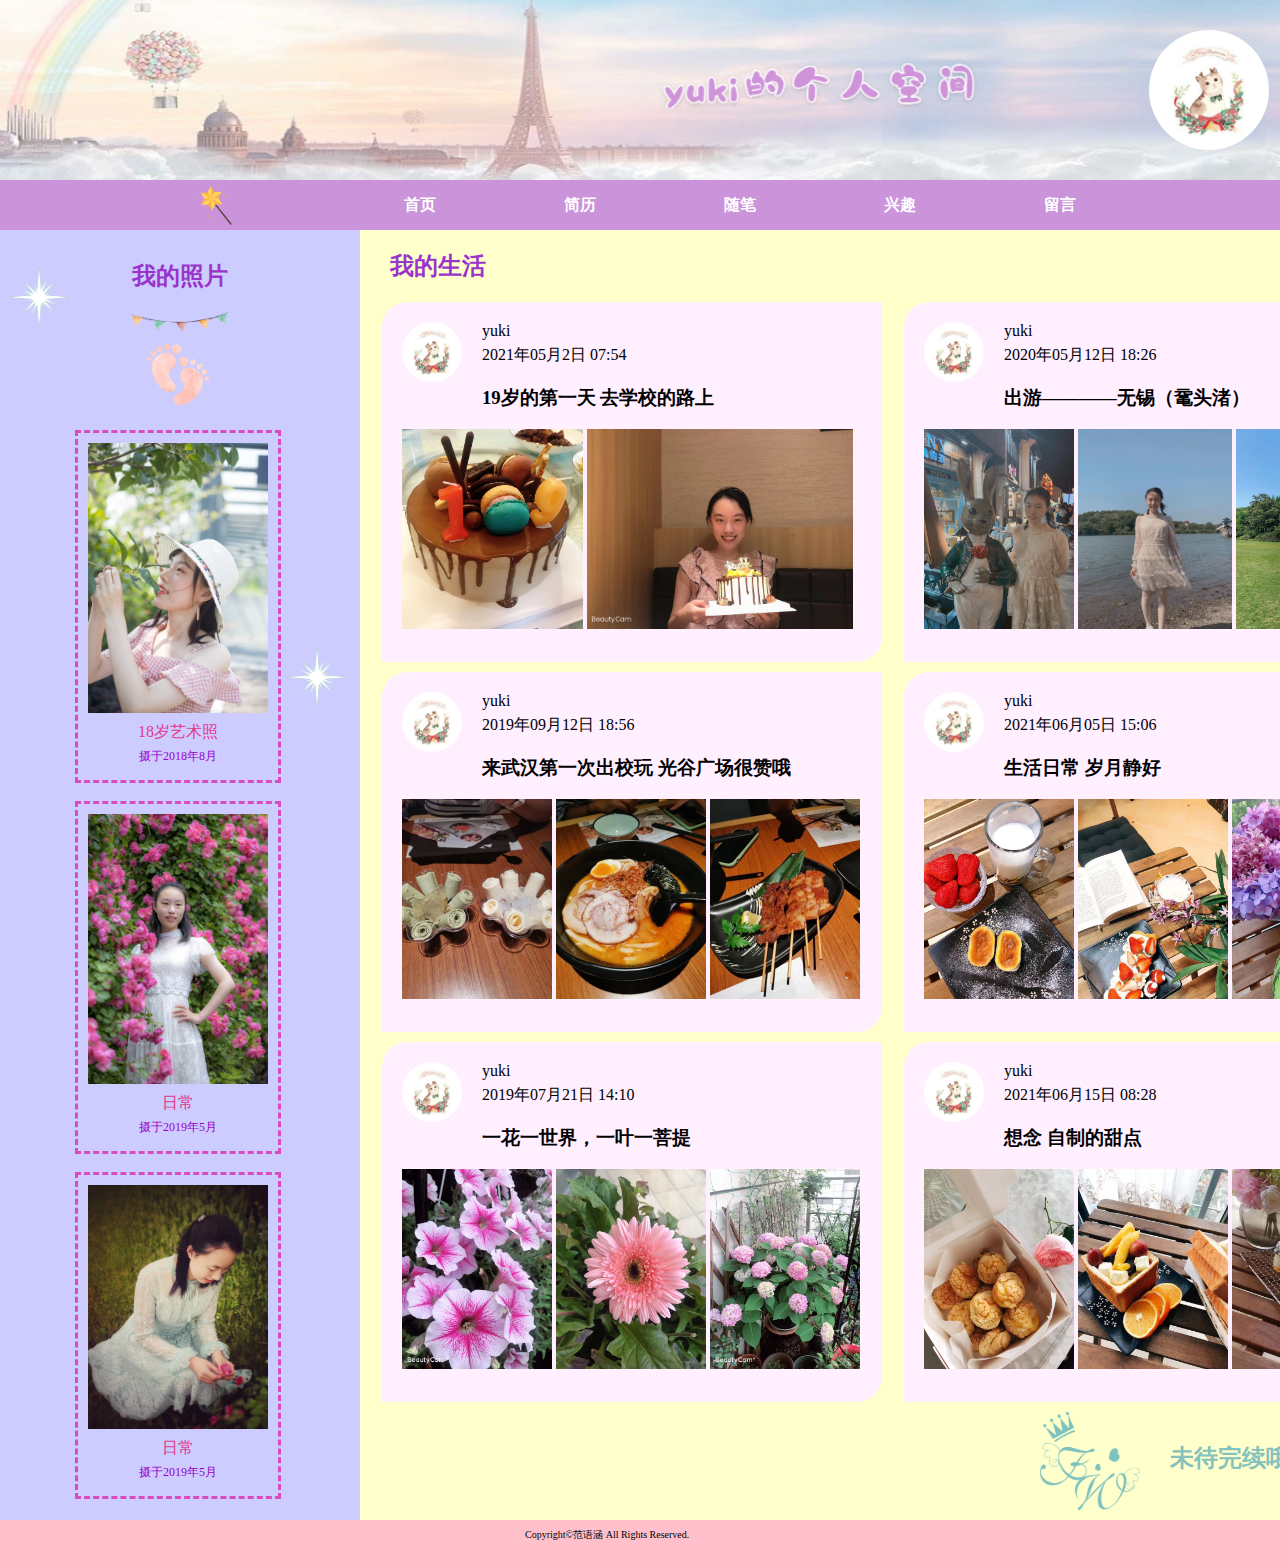
<file: homepage.html>
<!DOCTYPE html>
<html lang="en">
<head>
    <meta charset="UTF-8">
    <meta http-equiv="X-UA-Compatible" content="IE=edge">
    <meta name="viewport" content="width=device-width, initial-scale=1.0">
    <title>HomePage</title>
    <link rel="stylesheet" href="css/index.css">
    <link rel="stylesheet" href="css/homepage.css">
</head>
<body>
    <div>
        <!-- 页眉区header -->
        <header>
            <div class="top">
                <!-- yuki的个人空间标题 div-->
                <div class="img2">
                    <img src="imgs/c.png" alt="">
                </div>
                <!-- end of div-->
                <!-- 页眉图片 div-->
                <div class="img1">
                    <img src="imgs/p.jpg" alt="">
                </div>
                <!-- end of div-->
            </div>
        </header>
        <!-- end of header -->
        <!-- 导航区nav,包括主导航栏和子导航栏 -->
        <div id="space"></div>
        <div id="navigate">
            <nav id="nav">
                <!-- 导航栏 ul -->
                <ul class="navigation">
                    <!-- 导航列 li -->
                    <li class="nav_li" id="l2">
                        <img class="img3" src="imgs/star.png" alt="">
                    </li>
                    <!-- end of li -->
                    <!-- 导航列 li -->
                    <li class="nav_li" id="selected">
                        <a href="homepage.html">
                            <span class="item-name">首页</span>
                        </a>
                    </li>
                    <!-- end of li -->
                    <!-- 导航列 li -->
                    <li class="nav_li">
                        <a href="experience.html">
                            <span class="item-name">简历</span>
                        </a>
                        <!-- 子导航栏 div -->
                        <div class="sub-div">
                            <!-- 子导航栏 ul -->
                            <ul class="sub-nav">
                                <!-- 子导航列 li -->
                                <li class="nav-item1">
                                    <a href="experience.html"><span class="item-name1">我的简历</span></a>
                                </li>
                                <!-- end of li -->
                                <!-- 子导航列 li -->
                                <li class="nav-item1">
                                    <a href="experience.html"><span class="item-name1">我的学习</span></a>
                                </li>
                                <!-- end of li -->
                            </ul>
                            <!-- end of ul -->
                        </div>
                        <!-- end of div -->
                    </li>
                    <!-- end of li -->
                    <li class="nav_li">
                        <a href="article.html">
                            <span class="item-name">随笔</span>
                        </a>
                        <div class="sub-div">
                            <ul class="sub-nav">
                                <li class="nav-item1">
                                    <a href="article.html"><span class="item-name1">读后感</span></a>
                                </li>
                                <li class="nav-item1">
                                    <a href="news.html"><span class="item-name1">时事热点</span></a>
                                </li>
                            </ul>
                        </div>
                    </li>
                    <li class="nav_li">
                        <a href="interest.html">
                            <span class="item-name">兴趣</span>
                        </a>
                        <div class="sub-div">
                            <ul class="sub-nav" id="sub-nav2">
                                <li class="nav-item1">
                                    <a href="interest.html"><span class="item-name1">钢琴</span></a>
                                </li>
                                <li class="nav-item1">
                                    <a href="interest.html"><span class="item-name1">书法</span></a>
                                </li>
                                <li class="nav-item1">
                                    <a href="interest.html"><span class="item-name1">花草</span></a>
                                </li>
                                <li class="nav-item1">
                                    <a href="interest.html"><span class="item-name1">烘焙</span></a>
                                </li>
                            </ul>
                        </div>
                    </li>
                    <li class="nav_li">
                        <a href="blog.html">
                            <span class="item-name">留言</span>
                        </a>
                    </li>
                    <li class="nav_li" id="l1">
                        <a href="index.html">
                            <img class="img3" src="imgs/back.png" alt="">
                            <p class="back">退出</p>
                        </a>
                    </li>
                </ul>
                 <!-- end of ul -->
            </nav>
        </div>
        <!-- end of nav -->
        <div class="main">
            <div class="idd">
                <!-- 边栏部分aside -->
                <aside>
                    <div class="foot">
                        <h2>我的照片</h2>
                        <img src="imgs/foot.png" alt="">
                    </div>
                    <!-- 我的照片 div ,包括三张图片列表-->
                    <div>
                        <img  class="star" src="imgs/starr.gif" alt="">
                        <ul>
                            <li>
                                <div>
                                    <img src="imgs/10.jpg" alt="">
                                    <p>18岁艺术照</p>
                                    <p class="small">摄于2018年8月</p>
                                </div>
                            </li>
                            <br>
                            <li> 
                                <div>
                                    <img src="imgs/4.jpg" alt="">
                                    <p>日常</p>
                                    <p class="small">摄于2019年5月</p>
                                </div>
                            </li>
                            <br>
                            <li>
                                <div>
                                    <img src="imgs/2.jpg" alt="">
                                    <p>日常</p>
                                    <p class="small">摄于2019年5月</p>
                                </div>
                            </li>
                        </ul>
                        <img  class="star2" src="imgs/starr.gif" alt="">
                    </div>
                    <!-- end of div -->
                </aside>
                <!-- end of aside -->
                <!-- 正文部分div -->
                <div class="wrap">
                    <h2>我的生活</h2>
                    <!-- 我的生活区div,共有六个div -->
                    <div class="inner">
                        <div>
                            <!-- 头像 div -->
                            <div class="tup">
                                <img class="people" src="imgs/p.jpg" alt="">
                            </div>
                            <!-- end of div -->
                            <p class="p1">yuki</p>
                            <p>2021年05月2日 07:54</p>
                        </div>
                        <h3>19岁的第一天 去学校的路上</h3>
                        <img class="pecture1" src="imgs/cake.jpg" alt="">
                        <img class="pecture" src="imgs/8.jpg" alt="">
                    </div>
                    <!-- end of div -->
                    <div class="inner">
                        <div>
                            <div class="tup">
                                <img class="people" src="imgs/p.jpg" alt="">
                            </div>
                            <p class="p1">yuki</p>
                            <p>2020年05月12日 18:26</p>
                        </div>
                        <h3>出游————无锡（鼋头渚）</h3>
                        <img class="pecture1" src="imgs/9.jpg" alt="">
                        <img class="pecture" src="imgs/11.jpg" alt="">
                        <img class="pecture" src="imgs/12.jpg" alt="">
                    </div>
                    <div class="inner">
                        <div>
                            <div class="tup">
                                <img class="people" src="imgs/p.jpg" alt="">
                            </div>
                            <p class="p1">yuki</p>
                            <p>2019年09月12日 18:56</p>
                        </div>
                        <h3>来武汉第一次出校玩 光谷广场很赞哦</h3>
                        <img class="pecture1" src="imgs/aa.jpg" alt="">
                        <img class="pecture" src="imgs/cc.jpg" alt="">
                        <img class="pecture" src="imgs/dd.jpg" alt="">
                    </div>
                    <div class="inner">
                        <div>
                            <div class="tup">
                                <img class="people" src="imgs/p.jpg" alt="">
                            </div>
                            <p class="p1">yuki</p>
                            <p>2021年06月05日 15:06</p>
                        </div>
                        <h3>生活日常 岁月静好</h3>
                        <img class="pecture1" src="imgs/sh1.jpg" alt="">
                        <img class="pecture" src="imgs/t3.jpg" alt="">
                        <img class="pecture" src="imgs/sh4.jpg" alt="">
                    </div>
                    <div class="inner">
                        <div>
                            <div class="tup">
                                <img class="people" src="imgs/p.jpg" alt="">
                            </div>
                            <p class="p1">yuki</p>
                            <p>2019年07月21日 14:10</p>
                        </div>
                        <h3>一花一世界，一叶一菩提</h3>
                        <img class="pecture1" src="imgs/h1.jpg" alt="">
                        <img class="pecture" src="imgs/h2.jpg" alt="">
                        <img class="pecture" src="imgs/h3.jpg" alt="">
                    </div>
                    <div class="inner">
                        <div>
                            <div class="tup">
                                <img class="people" src="imgs/p.jpg" alt="">
                            </div>
                            <p class="p1">yuki</p>
                            <p>2021年06月15日 08:28</p>
                        </div>
                        <h3>想念 自制的甜点</h3>
                        <img class="pecture1" src="imgs/t1.jpg" alt="">
                        <img class="pecture" src="imgs/t2.jpg" alt="">
                        <img class="pecture" src="imgs/td7.jpg" alt="">
                    </div>
                    <div>
                        <div class="mo">
                            <h2>未待完续哦。。。</h2>
                        </div>
                        <div  class="mo" id="mo2">
                            <img class="more" src="imgs/more.png" alt="">
                        </div>
                    </div>
                </div>
                <!-- end of div -->
            </div>
        </div>
        <!-- 页脚区footer -->
        <footer>
            <div>
                <p>Copyright©范语涵 All Rights Reserved.</p>
            </div>
        </footer>
        <!-- end of footer -->
    </div>

</body>
</html>

<script>
    // 当页眉上升到导航栏到达顶部时,页眉保持固定在顶部不动
    window.onscroll=function(){
	    var topScroll =document.body.scrollTop || document.documentElement.scrollTop;//滚动的距离,距离顶部的距离
		console.log(topScroll,'topScroll')
		var space  = document.getElementById("space");
		var bignav  = document.getElementById("navigate");//获取到导航栏id
		var spaceOffsetHeight = space.offsetTop    //以spce的滚动高度为参照
		console.log(spaceOffsetHeight,'navOffsetHeight')
		if(topScroll > spaceOffsetHeight){  
			bignav.style.position = 'fixed';
			bignav.style.top = '0';
			bignav.style.zIndex = '9999';
		} else {
			bignav.style.position = 'static';
		}
    }
</script>
</file>
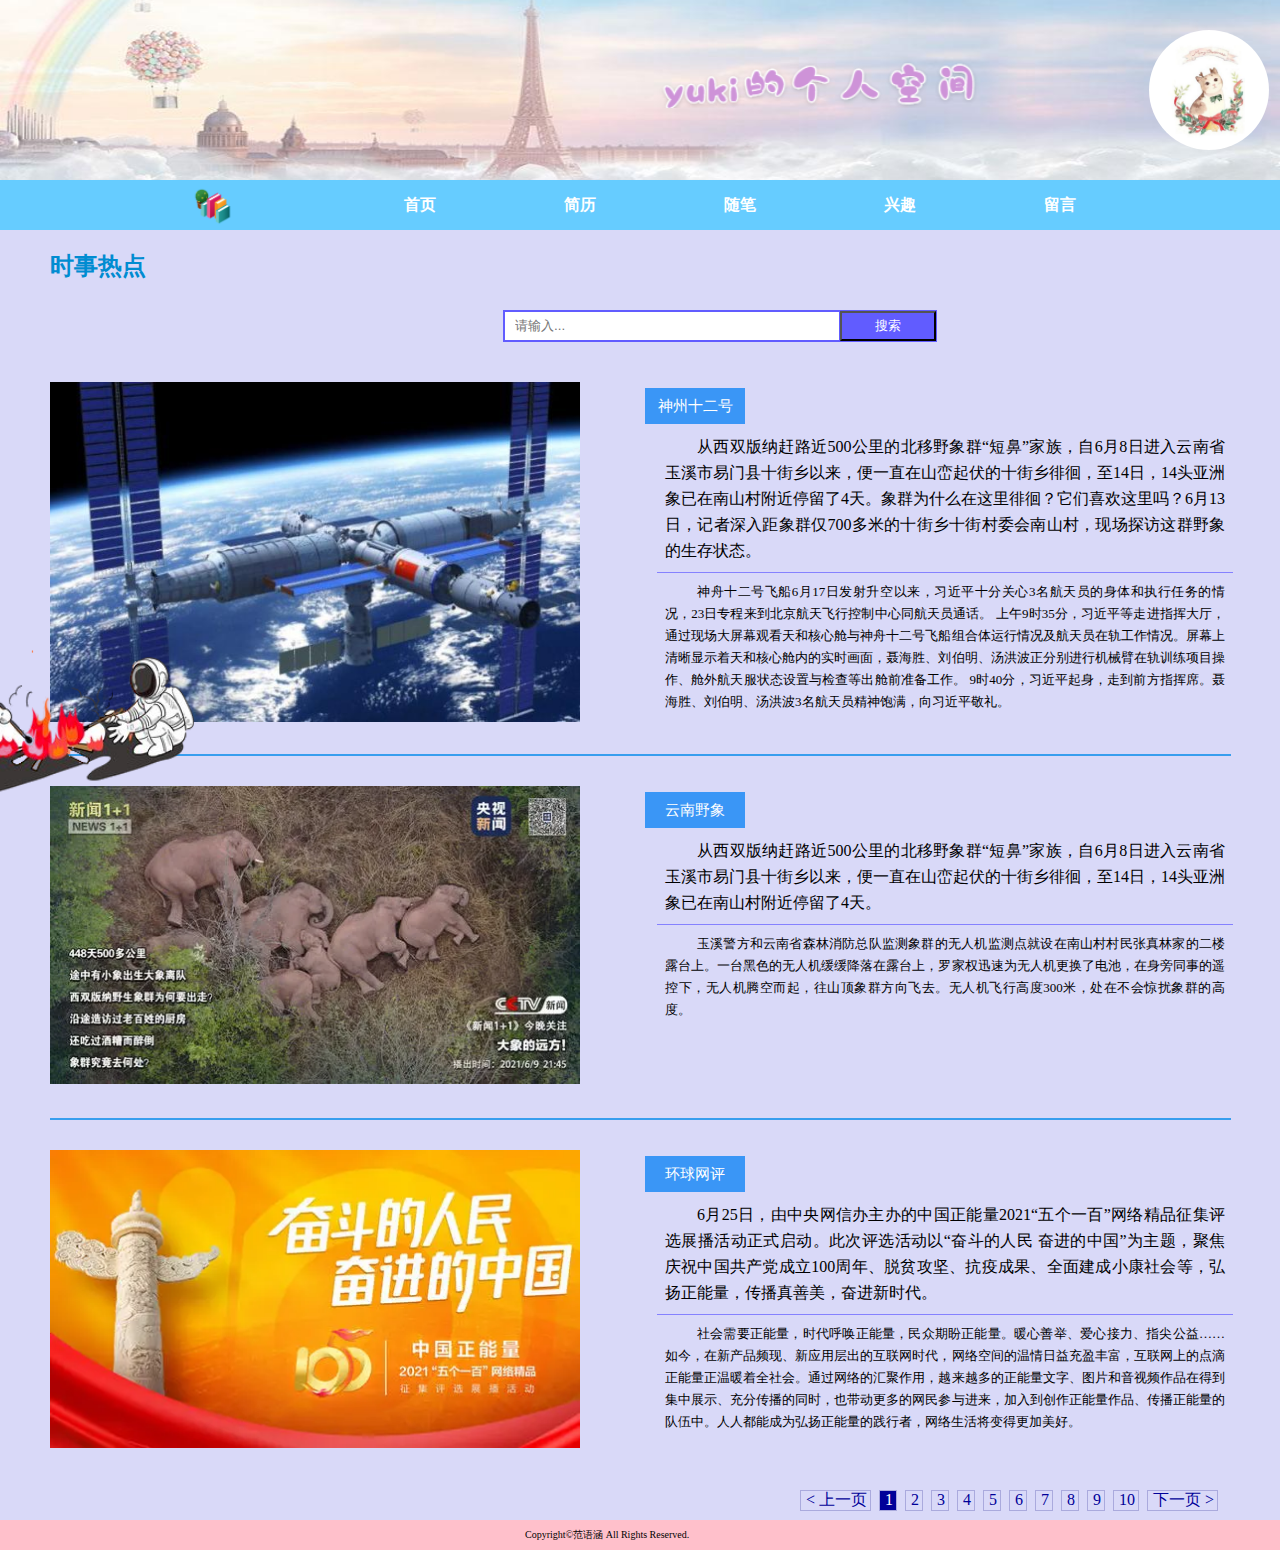
<file: news.html>
<!DOCTYPE html>
<html lang="en">
<head>
    <meta charset="UTF-8">
    <meta http-equiv="X-UA-Compatible" content="IE=edge">
    <meta name="viewport" content="width=device-width, initial-scale=1.0">
    <title>Document</title>
    <link rel="stylesheet" href="css/index.css">
    <link rel="stylesheet" href="css/homepage.css">
    <link rel="stylesheet" href="css/experience.css">
    <link rel="stylesheet" href="css/article.css">
    <link rel="stylesheet" href="css/news.css">
</head>
<body>
    <!-- 小火箭飞行 -->
    <img class="fx" src="imgs/hj.png" alt="">
    <img class="fx" src="imgs/hj.png" alt="">
    <img class="fx" src="imgs/hj.png" alt="">
    <img class="fx" src="imgs/hj.png" alt="">
    <img class="fx" src="imgs/hj.png" alt="">
    <img class="gd1" src="imgs/hj2.png" alt="">
    <div>
        <!-- 页眉区header -->
        <header>
            <div class="top">
                <div class="img2">
                    <img src="imgs/c.png" alt="">
                </div>
                <div class="img1">
                    <img src="imgs/p.jpg" alt="">
                </div>
            </div>
        </header>
        <!-- end of header -->
        <!-- 导航区nav -->
        <div id="space"></div>
        <div id="navigate">
            <nav>
                <ul class="navigation">
                    <li class="nav_li" id="l2">
                        <img class="img3" src="imgs/bo.png" alt="">
                    </li>
                    <li class="nav_li" id="selected">
                        <a href="homepage.html">
                            <span class="item-name">首页</span>
                        </a>
                    </li>
                    <li class="nav_li">
                        <a href="experience.html">
                            <span class="item-name">简历</span>
                        </a>
                        <div class="sub-div">
                            <ul class="sub-nav">
                                <li class="nav-item1">
                                    <a href="experience.html"><span class="item-name1">我的简历</span></a>
                                </li>
                                <li class="nav-item1">
                                    <a href="experience.html"><span class="item-name1">我的学习</span></a>
                                </li>
                            </ul>
                        </div>
                    </li>
                    <li class="nav_li">
                        <a href="article.html">
                            <span class="item-name">随笔</span>
                        </a>
                        <div class="sub-div">
                            <ul class="sub-nav">
                                <li class="nav-item1">
                                    <a href="article.html"><span class="item-name1">读后感</span></a>
                                </li>
                                <li class="nav-item1">
                                    <a href="news.html"><span class="item-name1">时事热点</span></a>
                                </li>
                            </ul>
                        </div>
                    </li>
                    <li class="nav_li">
                        <a href="interest.html">
                            <span class="item-name">兴趣</span>
                        </a>
                        <div class="sub-div">
                            <ul class="sub-nav" id="sub-nav2">
                                <li class="nav-item1">
                                    <a href="interest.html"><span class="item-name1">钢琴</span></a>
                                </li>
                                <li class="nav-item1">
                                    <a href="interest.html"><span class="item-name1">书法</span></a>
                                </li>
                                <li class="nav-item1">
                                    <a href="interest.html"><span class="item-name1">花草</span></a>
                                </li>
                                <li class="nav-item1">
                                    <a href="interest.html"><span class="item-name1">烘焙</span></a>
                                </li>
                            </ul>
                        </div>
                    </li>
                    <li class="nav_li">
                        <a href="blog.html">
                            <span class="item-name">留言</span>
                        </a>
                    </li>
                    <li class="nav_li" id="l1">
                        <a href="index.html">
                            <img class="img3" src="imgs/back.png" alt="">
                            <p class="back">退出</p>
                        </a>
                    </li>
                </ul>
            </nav>
        </div>
        <!-- end of nav -->
        <div class="main">
            <div class="idd">
                <h2 class="bt">时事热点</h2>
                <!-- 搜索框 div -->
                <div class="search">
                    <input type="text" placeholder="请输入..." name="" id="" value="" />
                    <button>搜索</button>
                </div>
                <!-- end of div -->
                
                <!-- 正文部分div -->
                <div class="wrap">
                    <div>
                        <div id="img6">
                            <img src="imgs/sz.jpg" alt="">
                        </div>
                        <div class="fl">
                            <div class="kuangk">
                                <p>神州十二号</p>
                            </div>
                            <div class="zwwz">
                                <p class="gd">从西双版纳赶路近500公里的北移野象群“短鼻”家族，自6月8日进入云南省玉溪市易门县十街乡以来，便一直在山峦起伏的十街乡徘徊，至14日，14头亚洲象已在南山村附近停留了4天。象群为什么在这里徘徊？它们喜欢这里吗？6月13日，记者深入距象群仅700多米的十街乡十街村委会南山村，现场探访这群野象的生存状态。</p>
                                <hr>
                                <p class="inferior">神舟十二号飞船6月17日发射升空以来，习近平十分关心3名航天员的身体和执行任务的情况，23日专程来到北京航天飞行控制中心同航天员通话。
                                    上午9时35分，习近平等走进指挥大厅，通过现场大屏幕观看天和核心舱与神舟十二号飞船组合体运行情况及航天员在轨工作情况。屏幕上清晰显示着天和核心舱内的实时画面，聂海胜、刘伯明、汤洪波正分别进行机械臂在轨训练项目操作、舱外航天服状态设置与检查等出舱前准备工作。
                                    9时40分，习近平起身，走到前方指挥席。聂海胜、刘伯明、汤洪波3名航天员精神饱满，向习近平敬礼。
                                </p>
                            </div>
                        </div>
                    </div>
                </div>
                <!-- end of div -->
                <hr class="h">
                 <!-- 正文部分div -->
                 <div class="wrap" id="c2">
                    <div>
                        <div id="img6">
                            <img src="imgs/xq.webp" alt="">
                        </div>
                        <div class="fl">
                            <div class="kuangk">
                                <p>云南野象</p>
                            </div>
                            <div class="zwwz">
                                <p class="gd">从西双版纳赶路近500公里的北移野象群“短鼻”家族，自6月8日进入云南省玉溪市易门县十街乡以来，便一直在山峦起伏的十街乡徘徊，至14日，14头亚洲象已在南山村附近停留了4天。</p>
                                <hr>
                                <p class="inferior">
                                    玉溪警方和云南省森林消防总队监测象群的无人机监测点就设在南山村村民张真林家的二楼露台上。一台黑色的无人机缓缓降落在露台上，罗家权迅速为无人机更换了电池，在身旁同事的遥控下，无人机腾空而起，往山顶象群方向飞去。无人机飞行高度300米，处在不会惊扰象群的高度。
                                </p> 
                            </div>
                        </div>
                    </div>
                </div>
                <!-- end of div -->
                <hr class="h">
                <!-- 正文部分div -->
                <div class="wrap" id="c3">
                    <div>
                        <div id="img6">
                            <img src="imgs/zg.webp" alt="">
                        </div>
                        <div class="fl">
                            <div class="kuangk">
                                <p>环球网评</p>
                            </div>
                            <div class="zwwz">
                                <p class="gd">6月25日，由中央网信办主办的中国正能量2021“五个一百”网络精品征集评选展播活动正式启动。此次评选活动以“奋斗的人民 奋进的中国”为主题，聚焦庆祝中国共产党成立100周年、脱贫攻坚、抗疫成果、全面建成小康社会等，弘扬正能量，传播真善美，奋进新时代。</p>
                                <hr>
                                <p class="inferior">
                                    社会需要正能量，时代呼唤正能量，民众期盼正能量。暖心善举、爱心接力、指尖公益……如今，在新产品频现、新应用层出的互联网时代，网络空间的温情日益充盈丰富，互联网上的点滴正能量正温暖着全社会。通过网络的汇聚作用，越来越多的正能量文字、图片和音视频作品在得到集中展示、充分传播的同时，也带动更多的网民参与进来，加入到创作正能量作品、传播正能量的队伍中。人人都能成为弘扬正能量的践行者，网络生活将变得更加美好。
                                </p>
                            </div>
                        </div>
                    </div>
                </div>
                <!-- end of div -->
                <!-- 右侧边框栏 div -->
                <div class="aside">
                    <ul class="none">
                        <li class="c0">&diams;Page1</li>
                            <ul class="c">
                                <li>神州十二号</li>
                                <li>云南野象</li>
                                <li>环球网评</li>
                            </ul>
                        <li class="c0">&diams;Page2</li>
                            <ul class="c">
                                <li>神州十二号</li>
                                <li>云南野象</li>
                                <li>环球网评</li>
                            </ul>
                        <li class="c0">&diams;Page3</li>
                            <ul class="c">
                                <li>神州十二号</li>
                                <li>云南野象</li>
                                <li>环球网评</li>
                            </ul>
                        <li class="c0">&diams;Page4</li>
                            <ul class="c">
                                <li>神州十二号</li>
                                <li>云南野象</li>
                                <li>环球网评</li>
                            </ul>
                    </ul>
                </div>
                <!-- end of div -->
                <!-- 翻页 div -->
                <div id="div1" class="digg">
                    <a href="" class="pagebtn">&lt; 上一页</a>
                    <a href="" class="current">1</a>
                    <a href="" class="next">2</a>
                    <a href="" class="next">3</a>
                    <a href="" class="next">4</a>
                    <a href="" class="next">5</a>
                    <a href="" class="next">6</a>
                    <a href="" class="next">7</a>
                    <a href="" class="next">8</a>
                    <a href="" class="next">9</a>
                    <a href="" class="next">10</a>
                    <a href="" class="pagebtn">下一页 &gt;</a>
                </div>
                <!-- end of div -->
            </div>
        </div>
        <!-- 页脚区footer -->
        <footer>
            <div>
                <p>Copyright©范语涵 All Rights Reserved.</p>
            </div>
        </footer>
        <!-- end of footer -->
    </div>
</body>
</html>

<script>
    window.onscroll=function(){
	    var topScroll =document.body.scrollTop || document.documentElement.scrollTop;//滚动的距离,距离顶部的距离
		console.log(topScroll,'topScroll')
		var space  = document.getElementById("space");
		var bignav  = document.getElementById("navigate");//获取到导航栏id
		var spaceOffsetHeight = space.offsetTop    //以spce的滚动高度为参照
		console.log(spaceOffsetHeight,'navOffsetHeight')
		if(topScroll > spaceOffsetHeight){  
			bignav.style.position = 'fixed';
			bignav.style.top = '0';
			bignav.style.zIndex = '9999';
		} else {
			bignav.style.position = 'static';
		}
    }
</script>
</file>
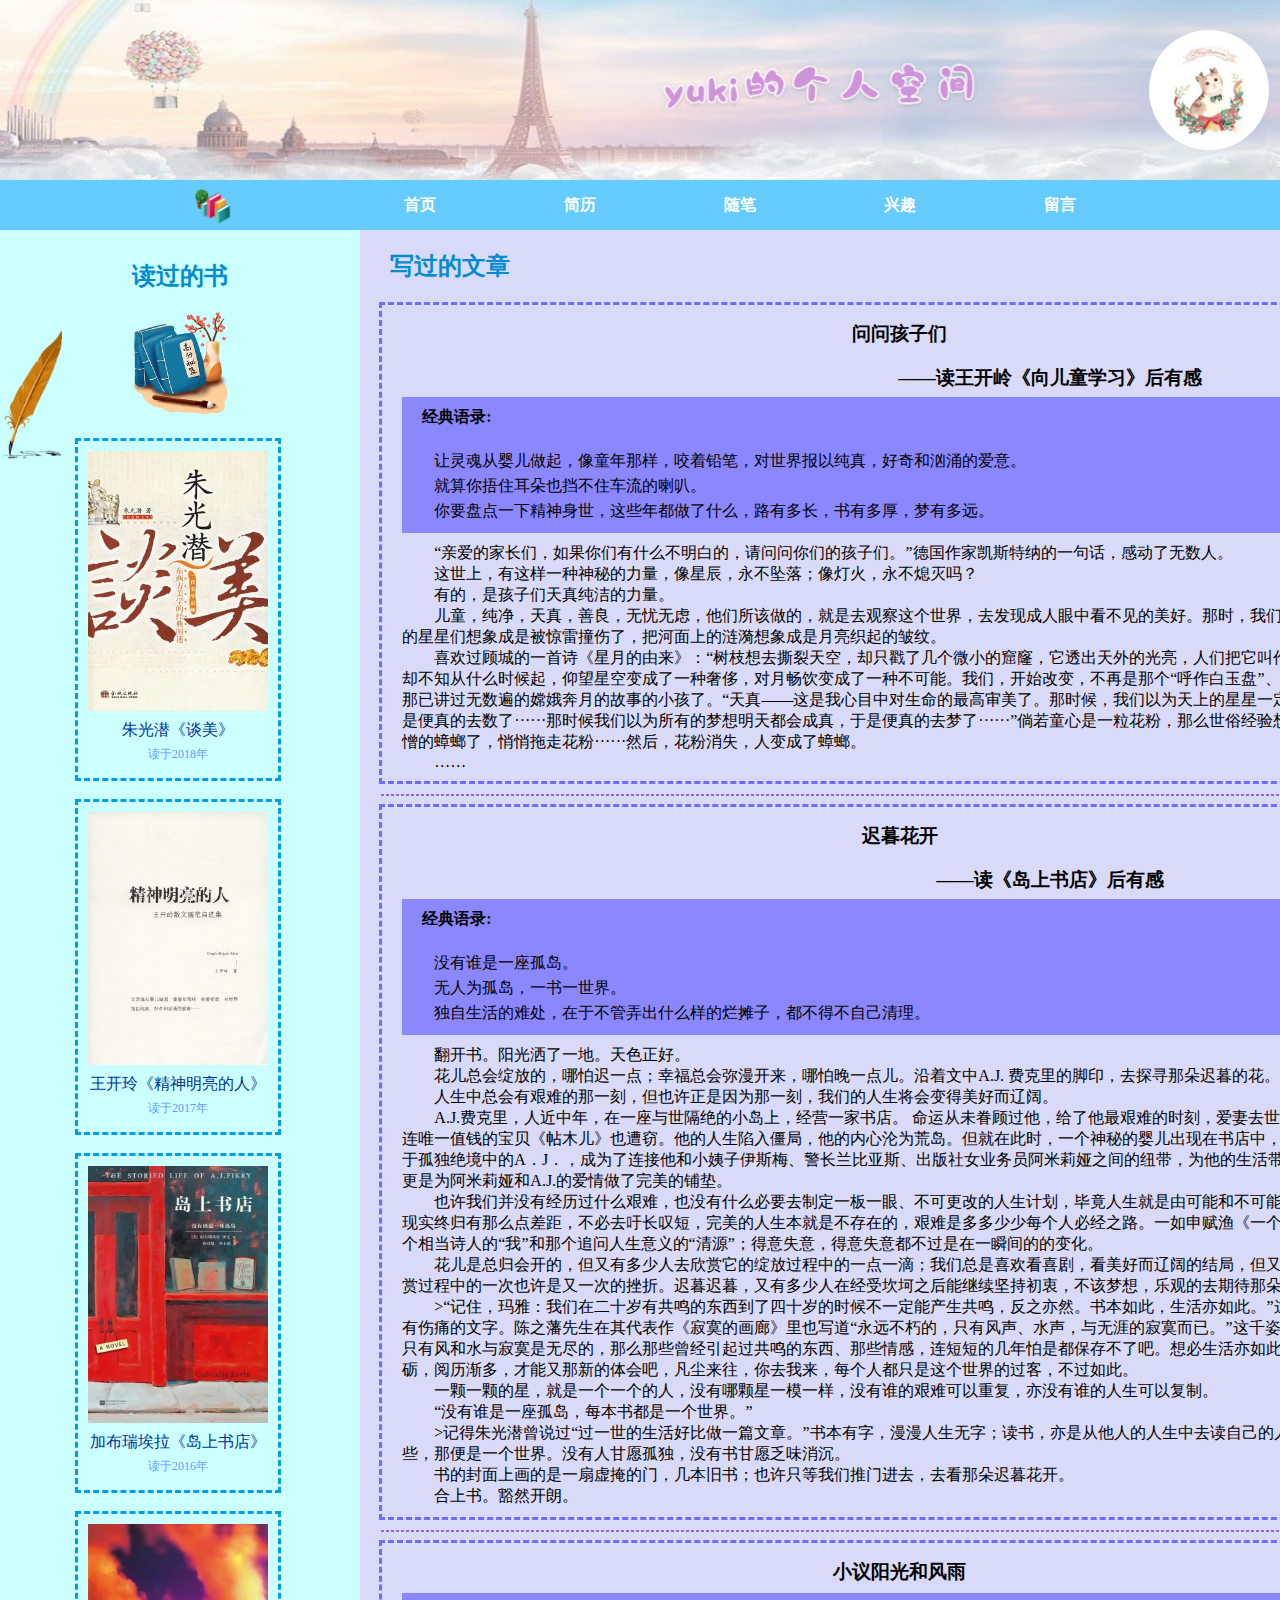
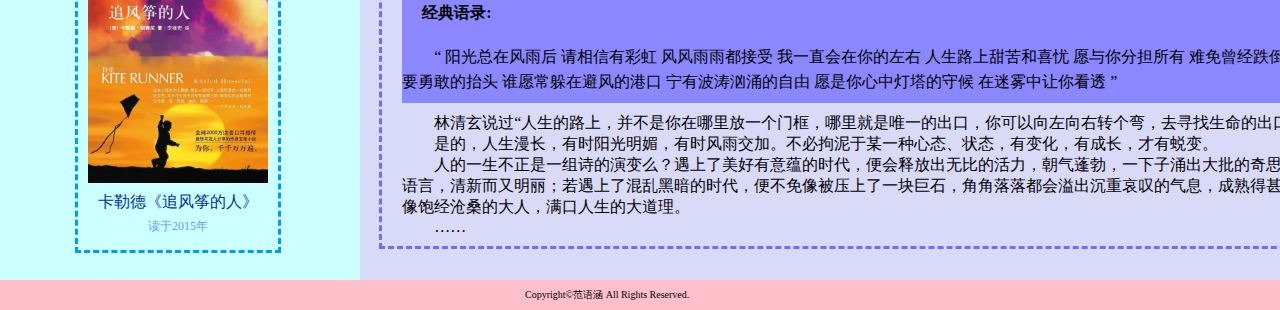
<file: special1.html>
<!DOCTYPE html>
<html lang="en">
<head>
    <meta charset="UTF-8">
    <meta http-equiv="X-UA-Compatible" content="IE=edge">
    <meta name="viewport" content="width=device-width, initial-scale=1.0">
    <title>Document</title>
    <link rel="stylesheet" href="css/index.css">
    <link rel="stylesheet" href="css/homepage.css">
    <link rel="stylesheet" href="css/experience.css">
    <link rel="stylesheet" href="css/article.css">
</head>
<body>
    <div>
        <!-- 页眉区header -->
        <header>
            <div class="top">
                <div class="img2">
                    <img src="imgs/c.png" alt="">
                </div>
                <div class="img1">
                    <img src="imgs/p.jpg" alt="">
                </div>
            </div>
        </header>
        <!-- end of header -->
        <!-- 导航区nav -->
        <div id="space"></div>
        <div id="navigate">
            <nav>
                <ul class="navigation">
                    <li class="nav_li" id="l2">
                        <img class="img3" src="imgs/bo.png" alt="">
                    </li>
                    <li class="nav_li" id="selected">
                        <a href="homepage.html">
                            <span class="item-name">首页</span>
                        </a>
                    </li>
                    <li class="nav_li">
                        <a href="experience.html">
                            <span class="item-name">简历</span>
                        </a>
                        <div class="sub-div">
                            <ul class="sub-nav">
                                <li class="nav-item1">
                                    <a href="experience.html"><span class="item-name1">我的简历</span></a>
                                </li>
                                <li class="nav-item1">
                                    <a href="experience.html"><span class="item-name1">我的学习</span></a>
                                </li>
                            </ul>
                        </div>
                    </li>
                    <li class="nav_li">
                        <a href="article.html">
                            <span class="item-name">随笔</span>
                        </a>
                        <div class="sub-div">
                            <ul class="sub-nav">
                                <li class="nav-item1">
                                    <a href="article.html"><span class="item-name1">读后感</span></a>
                                </li>
                                <li class="nav-item1">
                                    <a href="news.html"><span class="item-name1">时事热点</span></a>
                                </li>
                            </ul>
                        </div>
                    </li>
                    <li class="nav_li">
                        <a href="interest.html">
                            <span class="item-name">兴趣</span>
                        </a>
                        <div class="sub-div">
                            <ul class="sub-nav" id="sub-nav2">
                                <li class="nav-item1">
                                    <a href="interest.html"><span class="item-name1">钢琴</span></a>
                                </li>
                                <li class="nav-item1">
                                    <a href="interest.html"><span class="item-name1">书法</span></a>
                                </li>
                                <li class="nav-item1">
                                    <a href="interest.html"><span class="item-name1">花草</span></a>
                                </li>
                                <li class="nav-item1">
                                    <a href="interest.html"><span class="item-name1">烘焙</span></a>
                                </li>
                            </ul>
                        </div>
                    </li>
                    <li class="nav_li">
                        <a href="blog.html">
                            <span class="item-name">留言</span>
                        </a>
                    </li>
                    <li class="nav_li" id="l1">
                        <a href="index.html">
                            <img class="img3" src="imgs/back.png" alt="">
                            <p class="back">退出</p>
                        </a>
                    </li>
                </ul>
            </nav>
        </div>
        <!-- end of nav -->
        <div class="main">
            <div class="idd">
                <!-- 边栏部分aside -->
                <aside>
                    <div class="foot">
                        <h2>读过的书</h2>
                        <img src="imgs/gfmj.png" alt="">
                    </div>
                   <div>
                    <ul>
                        <img  class="pen" src="imgs/pencle.png" alt="">
                        <li>
                            <div class="book">
                                <img src="imgs/shu1.jpg" alt="">
                                <p>朱光潜《谈美》</p>
                                <p class="small">读于2018年</p>
                            </div>
                        </li>
                        <br>
                        <li> 
                            <div class="book">
                                <img src="imgs/jsmldr.jpg" alt="">
                                <p>王开玲《精神明亮的人》</p>
                                <p class="small">读于2017年</p>
                            </div>
                        </li>
                        <br>
                        <li>
                            <div class="book">
                                <img src="imgs/shu2.jpg" alt="">
                                <p>加布瑞埃拉《岛上书店》</p>
                                <p class="small">读于2016年</p>
                            </div>
                        </li>
                        <br>
                        <li>
                            <div class="book">
                                <img src="imgs/zfzdr.jpg" alt="">
                                <p>卡勒德《追风筝的人》</p>
                                <p class="small">读于2015年</p>
                            </div>
                        </li>
                    </ul>
                </div>
                </aside>
                <!-- end of aside -->
                <!-- 正文部分div -->
                <div class="wrap">
                    <h2>写过的文章</h2>
                    <div class="bk">
                        <a href="article.html"><div class="jt"><img src="imgs/jt (2).png" alt=""></div></a>
                        <div class="tb"><h3 id="special">问问孩子们</h3></div>
                        <h3 id="special2">——读王开岭《向儿童学习》后有感</h3>
                        <div class="jd">
                            <h4>经典语录:</h4>
                            <p>让灵魂从婴儿做起，像童年那样，咬着铅笔，对世界报以纯真，好奇和汹涌的爱意。</p>
                            <p>就算你捂住耳朵也挡不住车流的喇叭。</p>
                            <p> 你要盘点一下精神身世，这些年都做了什么，路有多长，书有多厚，梦有多远。</p>
                        </div>
                        <div class="wzz">
                            <p>“亲爱的家长们，如果你们有什么不明白的，请问问你们的孩子们。”德国作家凯斯特纳的一句话，感动了无数人。</p>
                            <p>这世上，有这样一种神秘的力量，像星辰，永不坠落；像灯火，永不熄灭吗？</p>
                            <p>有的，是孩子们天真纯洁的力量。</p>
                            <p>儿童，纯净，天真，善良，无忧无虑，他们所该做的，就是去观察这个世界，去发现成人眼中看不见的美好。那时，我们把雷雨天中缺席的星星们想象成是被惊雷撞伤了，把河面上的涟漪想象成是月亮织起的皱纹。</p>
                            <p>喜欢过顾城的一首诗《星月的由来》：“树枝想去撕裂天空，却只戳了几个微小的窟窿，它透出天外的光亮，人们把它叫作星星和月亮。”却不知从什么时候起，仰望星空变成了一种奢侈，对月畅饮变成了一种不可能。我们，开始改变，不再是那个“呼作白玉盘”、缠着爸爸妈妈听那已讲过无数遍的嫦娥奔月的故事的小孩了。“天真——这是我心目中对生命的最高审美了。那时候，我们以为天上的星星一定能数得清，于是便真的去数了······那时候我们以为所有的梦想明天都会成真，于是便真的去梦了······”倘若童心是一粒花粉，那么世俗经验想必就是面目可憎的蟑螂了，悄悄拖走花粉······然后，花粉消失，人变成了蟑螂。</p>
                            <p>……</p>
                        </div>
                    </div>
                    <hr>
                    <div class="bk">
                        <a href="article.html"><div class="jt"><img src="imgs/jt (1).png" alt=""></div></a>
                        <div class="tb"><h3 id="special">迟暮花开</h3></div>
                        <h3 id="special2">——读《岛上书店》后有感</h3>
                        <div class="jd">
                            <h4>经典语录:</h4>
                            <p>没有谁是一座孤岛。</p>
                            <p>无人为孤岛，一书一世界。</p>
                            <p>独自生活的难处，在于不管弄出什么样的烂摊子，都不得不自己清理。</p>
                        </div>
                        <div class="wzz">
                            <p>翻开书。阳光洒了一地。天色正好。
                            <p>花儿总会绽放的，哪怕迟一点；幸福总会弥漫开来，哪怕晚一点儿。沿着文中A.J. 费克里的脚印，去探寻那朵迟暮的花。</p>
                            <p>人生中总会有艰难的那一刻，但也许正是因为那一刻，我们的人生将会变得美好而辽阔。</p>
                            <p>A.J.费克里，人近中年，在一座与世隔绝的小岛上，经营一家书店。 命运从未眷顾过他，给了他最艰难的时刻，爱妻去世，书店危机，就连唯一值钱的宝贝《帖木儿》也遭窃。他的人生陷入僵局，他的内心沦为荒岛。但就在此时，一个神秘的婴儿出现在书店中，意外地拯救了陷于孤独绝境中的A．J．，成为了连接他和小姨子伊斯梅、警长兰比亚斯、出版社女业务员阿米莉娅之间的纽带，为他的生活带来了转机，之后更是为阿米莉娅和A.J.的爱情做了完美的铺垫。</p>
                            <p>也许我们并没有经历过什么艰难，也没有什么必要去制定一板一眼、不可更改的人生计划，毕竟人生就是由可能和不可能构成的，理想和现实终归有那么点差距，不必去吁长叹短，完美的人生本就是不存在的，艰难是多多少少每个人必经之路。一如申赋渔《一个一个人》中的那个相当诗人的“我”和那个追问人生意义的“清源”；得意失意，得意失意都不过是在一瞬间的的变化。</p>
                            <p>花儿是总归会开的，但又有多少人去欣赏它的绽放过程中的一点一滴；我们总是喜欢看喜剧，看美好而辽阔的结局，但又有多少人会去欣赏过程中的一次也许是又一次的挫折。迟暮迟暮，又有多少人在经受坎坷之后能继续坚持初衷，不该梦想，乐观的去期待那朵迟暮的花呢！</p>
                            <p>>“记住，玛雅：我们在二十岁有共鸣的东西到了四十岁的时候不一定能产生共鸣，反之亦然。书本如此，生活亦如此。”这是全书中最带有伤痛的文字。陈之藩先生在其代表作《寂寞的画廊》里也写道“永远不朽的，只有风声、水声，与无涯的寂寞而已。”这千姿百态的世界，竟只有风和水与寂寞是无尽的，那么那些曾经引起过共鸣的东西、那些情感，连短短的几年怕是都保存不了吧。想必生活亦如此，但凡经历了磨砺，阅历渐多，才能又那新的体会吧，凡尘来往，你去我来，每个人都只是这个世界的过客，不过如此。</p>
                            <p>一颗一颗的星，就是一个一个的人，没有哪颗星一模一样，没有谁的艰难可以重复，亦没有谁的人生可以复制。</p>
                            <p>“没有谁是一座孤岛，每本书都是一个世界。”</p>
                            <p>>记得朱光潜曾说过“过一世的生活好比做一篇文章。”书本有字，漫漫人生无字；读书，亦是从他人的人生中去读自己的人生，拉得长远些，那便是一个世界。没有人甘愿孤独，没有书甘愿乏味消沉。</p>
                            <p>书的封面上画的是一扇虚掩的门，几本旧书；也许只等我们推门进去，去看那朵迟暮花开。</p>
                            <p>合上书。豁然开朗。</p>
                        </div>
                    </div>
                    <hr>
                    <div class="bk">
                        <a href="special2.html"><div class="jt"><img src="imgs/jt (2).png" alt=""></div></a>
                        <div class="tb"><h3 id="special">小议阳光和风雨</h3></div>
                        <div class="jd" id="jd2">
                            <h4>经典语录:</h4>
                            <q> 
                                阳光总在风雨后
                                请相信有彩虹
                                风风雨雨都接受
                                我一直会在你的左右
                                人生路上甜苦和喜忧
                                愿与你分担所有
                                难免曾经跌倒和等候
                            </q>
                            <q> 
                                要勇敢的抬头
                                谁愿常躲在避风的港口
                                宁有波涛汹涌的自由
                                愿是你心中灯塔的守候
                                在迷雾中让你看透
                            </q>
                        </div>
                        <div class="wzz">
                            <p>林清玄说过“人生的路上，并不是你在哪里放一个门框，哪里就是唯一的出口，你可以向左向右转个弯，去寻找生命的出口。”</p>
                            <p>是的，人生漫长，有时阳光明媚，有时风雨交加。不必拘泥于某一种心态、状态，有变化，有成长，才有蜕变。</p>
                            <p> 人的一生不正是一组诗的演变么？遇上了美好有意蕴的时代，便会释放出无比的活力，朝气蓬勃，一下子涌出大批的奇思妙想，像孩子的语言，清新而又明丽；若遇上了混乱黑暗的时代，便不免像被压上了一块巨石，角角落落都会溢出沉重哀叹的气息，成熟得甚至带了点死板，像饱经沧桑的大人，满口人生的大道理。</p>
                            <p>……</p>
                        </div>
                    </div>
                </div>
                <!-- end of div -->
            </div>
        </div>
        <!-- 页脚区footer -->
        <footer>
            <div>
                <p>Copyright©范语涵 All Rights Reserved.</p>
            </div>
        </footer>
        <!-- end of footer -->
    </div>
</body>
</html>

<script>
    window.onscroll=function(){
	    var topScroll =document.body.scrollTop || document.documentElement.scrollTop;//滚动的距离,距离顶部的距离
		console.log(topScroll,'topScroll')
		var space  = document.getElementById("space");
		var bignav  = document.getElementById("navigate");//获取到导航栏id
		var spaceOffsetHeight = space.offsetTop    //以spce的滚动高度为参照
		console.log(spaceOffsetHeight,'navOffsetHeight')
		if(topScroll > spaceOffsetHeight){  
			bignav.style.position = 'fixed';
			bignav.style.top = '0';
			bignav.style.zIndex = '9999';
		} else {
			bignav.style.position = 'static';
		}
    }
</script>
</file>
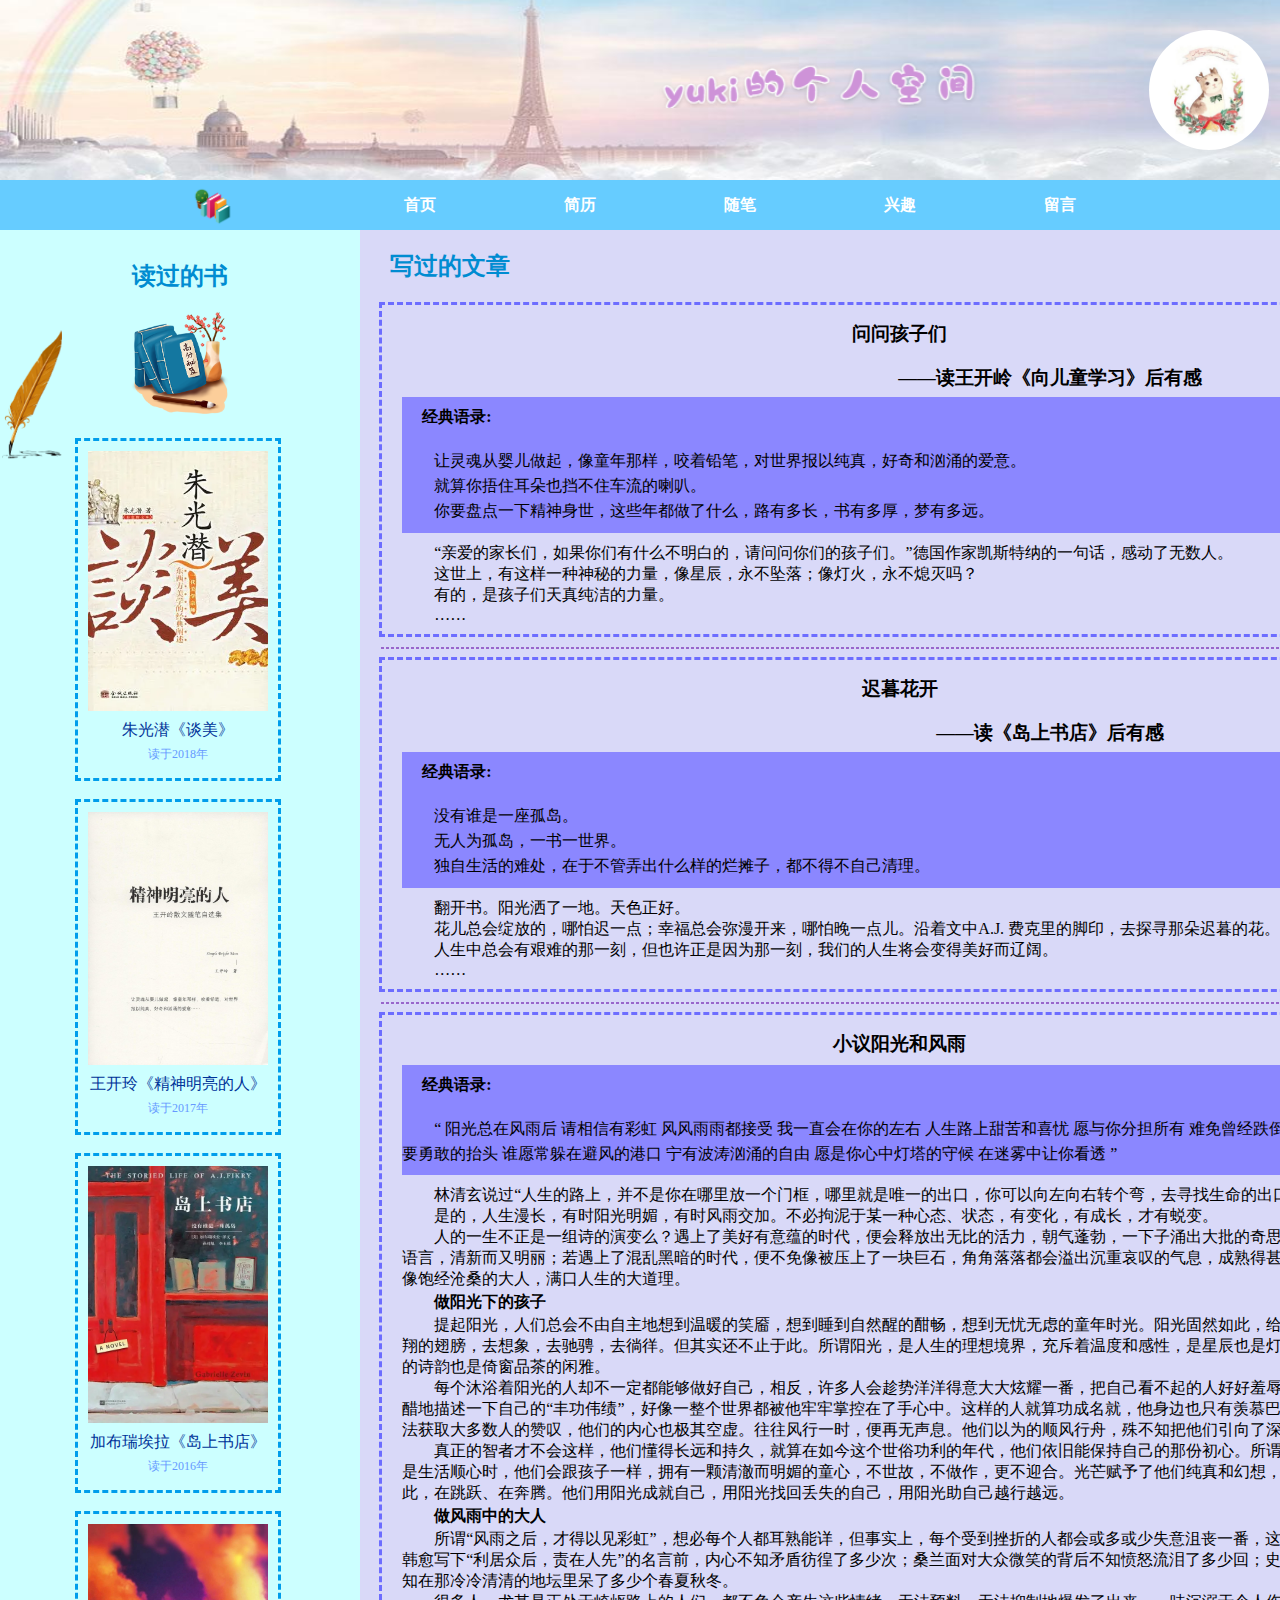
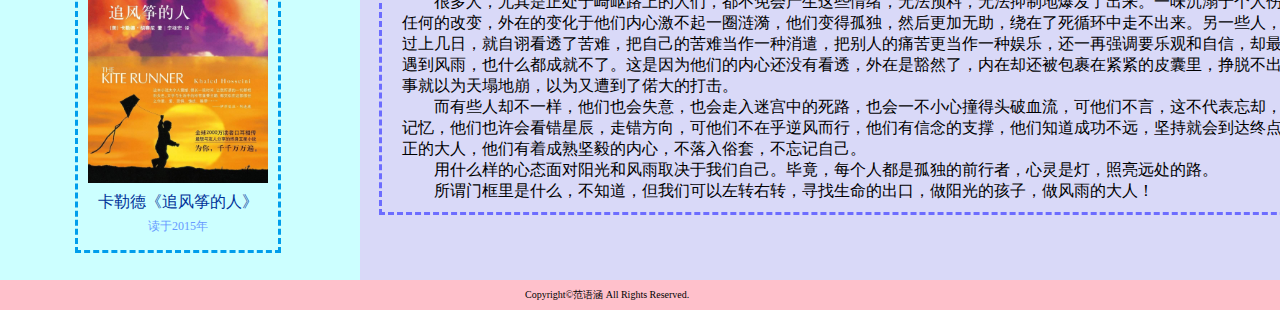
<file: special2.html>
<!DOCTYPE html>
<html lang="en">
<head>
    <meta charset="UTF-8">
    <meta http-equiv="X-UA-Compatible" content="IE=edge">
    <meta name="viewport" content="width=device-width, initial-scale=1.0">
    <title>Document</title>
    <link rel="stylesheet" href="css/index.css">
    <link rel="stylesheet" href="css/homepage.css">
    <link rel="stylesheet" href="css/experience.css">
    <link rel="stylesheet" href="css/article.css">
</head>
<body>
    <div>
        <!-- 页眉区header -->
        <header>
            <div class="top">
                <div class="img2">
                    <img src="imgs/c.png" alt="">
                </div>
                <div class="img1">
                    <img src="imgs/p.jpg" alt="">
                </div>
            </div>
        </header>
        <!-- end of header -->
        <!-- 导航区nav -->
        <div id="space"></div>
        <div id="navigate">
            <nav>
                <ul class="navigation">
                    <li class="nav_li" id="l2">
                        <img class="img3" src="imgs/bo.png" alt="">
                    </li>
                    <li class="nav_li" id="selected">
                        <a href="homepage.html">
                            <span class="item-name">首页</span>
                        </a>
                    </li>
                    <li class="nav_li">
                        <a href="experience.html">
                            <span class="item-name">简历</span>
                        </a>
                        <div class="sub-div">
                            <ul class="sub-nav">
                                <li class="nav-item1">
                                    <a href="experience.html"><span class="item-name1">我的简历</span></a>
                                </li>
                                <li class="nav-item1">
                                    <a href="experience.html"><span class="item-name1">我的学习</span></a>
                                </li>
                            </ul>
                        </div>
                    </li>
                    <li class="nav_li">
                        <a href="article.html">
                            <span class="item-name">随笔</span>
                        </a>
                        <div class="sub-div">
                            <ul class="sub-nav">
                                <li class="nav-item1">
                                    <a href="article.html"><span class="item-name1">读后感</span></a>
                                </li>
                                <li class="nav-item1">
                                    <a href="news.html"><span class="item-name1">时事热点</span></a>
                                </li>
                            </ul>
                        </div>
                    </li>
                    <li class="nav_li">
                        <a href="interest.html">
                            <span class="item-name">兴趣</span>
                        </a>
                        <div class="sub-div">
                            <ul class="sub-nav" id="sub-nav2">
                                <li class="nav-item1">
                                    <a href="interest.html"><span class="item-name1">钢琴</span></a>
                                </li>
                                <li class="nav-item1">
                                    <a href="interest.html"><span class="item-name1">书法</span></a>
                                </li>
                                <li class="nav-item1">
                                    <a href="interest.html"><span class="item-name1">花草</span></a>
                                </li>
                                <li class="nav-item1">
                                    <a href="interest.html"><span class="item-name1">烘焙</span></a>
                                </li>
                            </ul>
                        </div>
                    </li>
                    <li class="nav_li">
                        <a href="blog.html">
                            <span class="item-name">留言</span>
                        </a>
                    </li>
                    <li class="nav_li" id="l1">
                        <a href="index.html">
                            <img class="img3" src="imgs/back.png" alt="">
                            <p class="back">退出</p>
                        </a>
                    </li>
                </ul>
            </nav>
        </div>
        <!-- end of nav -->
        <div class="main">
            <div class="idd">
                <!-- 边栏部分aside -->
                <aside>
                    <div class="foot">
                        <h2>读过的书</h2>
                        <img src="imgs/gfmj.png" alt="">
                    </div>
                   <div>
                    <ul>
                        <img  class="pen" src="imgs/pencle.png" alt="">
                        <li>
                            <div class="book">
                                <img src="imgs/shu1.jpg" alt="">
                                <p>朱光潜《谈美》</p>
                                <p class="small">读于2018年</p>
                            </div>
                        </li>
                        <br>
                        <li> 
                            <div class="book">
                                <img src="imgs/jsmldr.jpg" alt="">
                                <p>王开玲《精神明亮的人》</p>
                                <p class="small">读于2017年</p>
                            </div>
                        </li>
                        <br>
                        <li>
                            <div class="book">
                                <img src="imgs/shu2.jpg" alt="">
                                <p>加布瑞埃拉《岛上书店》</p>
                                <p class="small">读于2016年</p>
                            </div>
                        </li>
                        <br>
                        <li>
                            <div class="book">
                                <img src="imgs/zfzdr.jpg" alt="">
                                <p>卡勒德《追风筝的人》</p>
                                <p class="small">读于2015年</p>
                            </div>
                        </li>
                    </ul>
                </div>
                </aside>
                <!-- end of aside -->
                <!-- 正文部分div -->
                <div class="wrap">
                    <h2>写过的文章</h2>
                    <div class="bk">
                        <a href="article.html"><div class="jt"><img src="imgs/jt (2).png" alt=""></div></a>
                        <div class="tb"><h3 id="special">问问孩子们</h3></div>
                        <h3 id="special2">——读王开岭《向儿童学习》后有感</h3>
                        <div class="jd">
                            <h4>经典语录:</h4>
                            <p>让灵魂从婴儿做起，像童年那样，咬着铅笔，对世界报以纯真，好奇和汹涌的爱意。</p>
                            <p>就算你捂住耳朵也挡不住车流的喇叭。</p>
                            <p> 你要盘点一下精神身世，这些年都做了什么，路有多长，书有多厚，梦有多远。</p>
                        </div>
                        <div class="wzz">
                            <p>“亲爱的家长们，如果你们有什么不明白的，请问问你们的孩子们。”德国作家凯斯特纳的一句话，感动了无数人。</p>
                            <p>这世上，有这样一种神秘的力量，像星辰，永不坠落；像灯火，永不熄灭吗？</p>
                            <p>有的，是孩子们天真纯洁的力量。</p>
                            <p>……</p>
                        </div>
                    </div>
                    <hr>
                    <div class="bk">
                        <a href="article.html"><div class="jt"><img src="imgs/jt (2).png" alt=""></div></a>
                        <div class="tb"><h3 id="special">迟暮花开</h3></div>
                        <h3 id="special2">——读《岛上书店》后有感</h3>
                        <div class="jd">
                            <h4>经典语录:</h4>
                            <p>没有谁是一座孤岛。</p>
                            <p>无人为孤岛，一书一世界。</p>
                            <p>独自生活的难处，在于不管弄出什么样的烂摊子，都不得不自己清理。</p>
                        </div>
                        <div class="wzz">
                            <p>翻开书。阳光洒了一地。天色正好。
                            <p>花儿总会绽放的，哪怕迟一点；幸福总会弥漫开来，哪怕晚一点儿。沿着文中A.J. 费克里的脚印，去探寻那朵迟暮的花。</p>
                            <p>人生中总会有艰难的那一刻，但也许正是因为那一刻，我们的人生将会变得美好而辽阔。</p>
                            <p>……</p>
                        </div>
                    </div>
                    <hr>
                    <div class="bk">
                        <a href="article.html"><div class="jt"><img src="imgs/jt (1).png" alt=""></div></a>
                        <div class="tb"><h3 id="special">小议阳光和风雨</h3></div>
                        <div class="jd" id="jd2">
                            <h4>经典语录:</h4>
                            <q> 
                                阳光总在风雨后
                                请相信有彩虹
                                风风雨雨都接受
                                我一直会在你的左右
                                人生路上甜苦和喜忧
                                愿与你分担所有
                                难免曾经跌倒和等候
                            </q>
                            <q> 
                                要勇敢的抬头
                                谁愿常躲在避风的港口
                                宁有波涛汹涌的自由
                                愿是你心中灯塔的守候
                                在迷雾中让你看透
                            </q>
                        </div>
                        <div class="wzz">
                            <p>林清玄说过“人生的路上，并不是你在哪里放一个门框，哪里就是唯一的出口，你可以向左向右转个弯，去寻找生命的出口。”</p>
                            <p>是的，人生漫长，有时阳光明媚，有时风雨交加。不必拘泥于某一种心态、状态，有变化，有成长，才有蜕变。</p>
                            <p>人的一生不正是一组诗的演变么？遇上了美好有意蕴的时代，便会释放出无比的活力，朝气蓬勃，一下子涌出大批的奇思妙想，像孩子的语言，清新而又明丽；若遇上了混乱黑暗的时代，便不免像被压上了一块巨石，角角落落都会溢出沉重哀叹的气息，成熟得甚至带了点死板，像饱经沧桑的大人，满口人生的大道理。</p>
                            <h4 class="h4">做阳光下的孩子</h4>
                            <p>提起阳光，人们总会不由自主地想到温暖的笑靥，想到睡到自然醒的酣畅，想到无忧无虑的童年时光。阳光固然如此，给予人们让灵魂飞翔的翅膀，去想象，去驰骋，去徜徉。但其实还不止于此。所谓阳光，是人生的理想境界，充斥着温度和感性，是星辰也是灯光，是临荷观月的诗韵也是倚窗品茶的闲雅。</p>
                            <p>每个沐浴着阳光的人却不一定都能够做好自己，相反，许多人会趁势洋洋得意大大炫耀一番，把自己看不起的人好好羞辱羞辱，再添油加醋地描述一下自己的“丰功伟绩”，好像一整个世界都被他牢牢掌控在了手心中。这样的人就算功成名就，他身边也只有羡慕巴结的小人，他无法获取大多数人的赞叹，他们的内心也极其空虚。往往风行一时，便再无声息。他们以为的顺风行舟，殊不知把他们引向了深渊。</p>
                            <p>真正的智者才不会这样，他们懂得长远和持久，就算在如今这个世俗功利的年代，他们依旧能保持自己的那份初心。所谓在阳光下，指的是生活顺心时，他们会跟孩子一样，拥有一颗清澈而明媚的童心，不世故，不做作，更不迎合。光芒赋予了他们纯真和幻想，他们的心也如此，在跳跃、在奔腾。他们用阳光成就自己，用阳光找回丢失的自己，用阳光助自己越行越远。</p>
                            <h4 class="h4">做风雨中的大人</h4>
                            <p>所谓“风雨之后，才得以见彩虹”，想必每个人都耳熟能详，但事实上，每个受到挫折的人都会或多或少失意沮丧一番，这本是人之常情。韩愈写下“利居众后，责在人先”的名言前，内心不知矛盾彷徨了多少次；桑兰面对大众微笑的背后不知愤怒流泪了多少回；史铁生提笔前，不知在那冷冷清清的地坛里呆了多少个春夏秋冬。</p>
                            <p>很多人，尤其是正处于崎岖路上的人们，都不免会产生这些情绪，无法预料，无法抑制地爆发了出来。一味沉溺于个人伤痛的人，不会有任何的改变，外在的变化于他们内心激不起一圈涟漪，他们变得孤独，然后更加无助，绕在了死循环中走不出来。另一些人，恰恰相反，每每过上几日，就自诩看透了苦难，把自己的苦难当作一种消遣，把别人的痛苦更当作一种娱乐，还一再强调要乐观和自信，却最终一次又一次遭遇到风雨，也什么都成就不了。这是因为他们的内心还没有看透，外在是豁然了，内在却还被包裹在紧紧的皮囊里，挣脱不出来，一遇什么小事就以为天塌地崩，以为又遭到了偌大的打击。</p>
                            <p>而有些人却不一样，他们也会失意，也会走入迷宫中的死路，也会一不小心撞得头破血流，可他们不言，这不代表忘却，这是深入骨髓的记忆，他们也许会看错星辰，走错方向，可他们不在乎逆风而行，他们有信念的支撑，他们知道成功不远，坚持就会到达终点。这些人才是真正的大人，他们有着成熟坚毅的内心，不落入俗套，不忘记自己。</p>
                            <p>用什么样的心态面对阳光和风雨取决于我们自己。毕竟，每个人都是孤独的前行者，心灵是灯，照亮远处的路。</p>
                            <p>所谓门框里是什么，不知道，但我们可以左转右转，寻找生命的出口，做阳光的孩子，做风雨的大人！</p>
                        </div>
                    </div>
                </div>
                <!-- end of div -->
            </div>
        </div>
        <!-- 页脚区footer -->
        <footer>
            <div>
                <p>Copyright©范语涵 All Rights Reserved.</p>
            </div>
        </footer>
        <!-- end of footer -->
    </div>
</body>
</html>

<script>
    window.onscroll=function(){
	    var topScroll =document.body.scrollTop || document.documentElement.scrollTop;//滚动的距离,距离顶部的距离
		console.log(topScroll,'topScroll')
		var space  = document.getElementById("space");
		var bignav  = document.getElementById("navigate");//获取到导航栏id
		var spaceOffsetHeight = space.offsetTop    //以spce的滚动高度为参照
		console.log(spaceOffsetHeight,'navOffsetHeight')
		if(topScroll > spaceOffsetHeight){  
			bignav.style.position = 'fixed';
			bignav.style.top = '0';
			bignav.style.zIndex = '9999';
		} else {
			bignav.style.position = 'static';
		}
    }
</script>
</file>
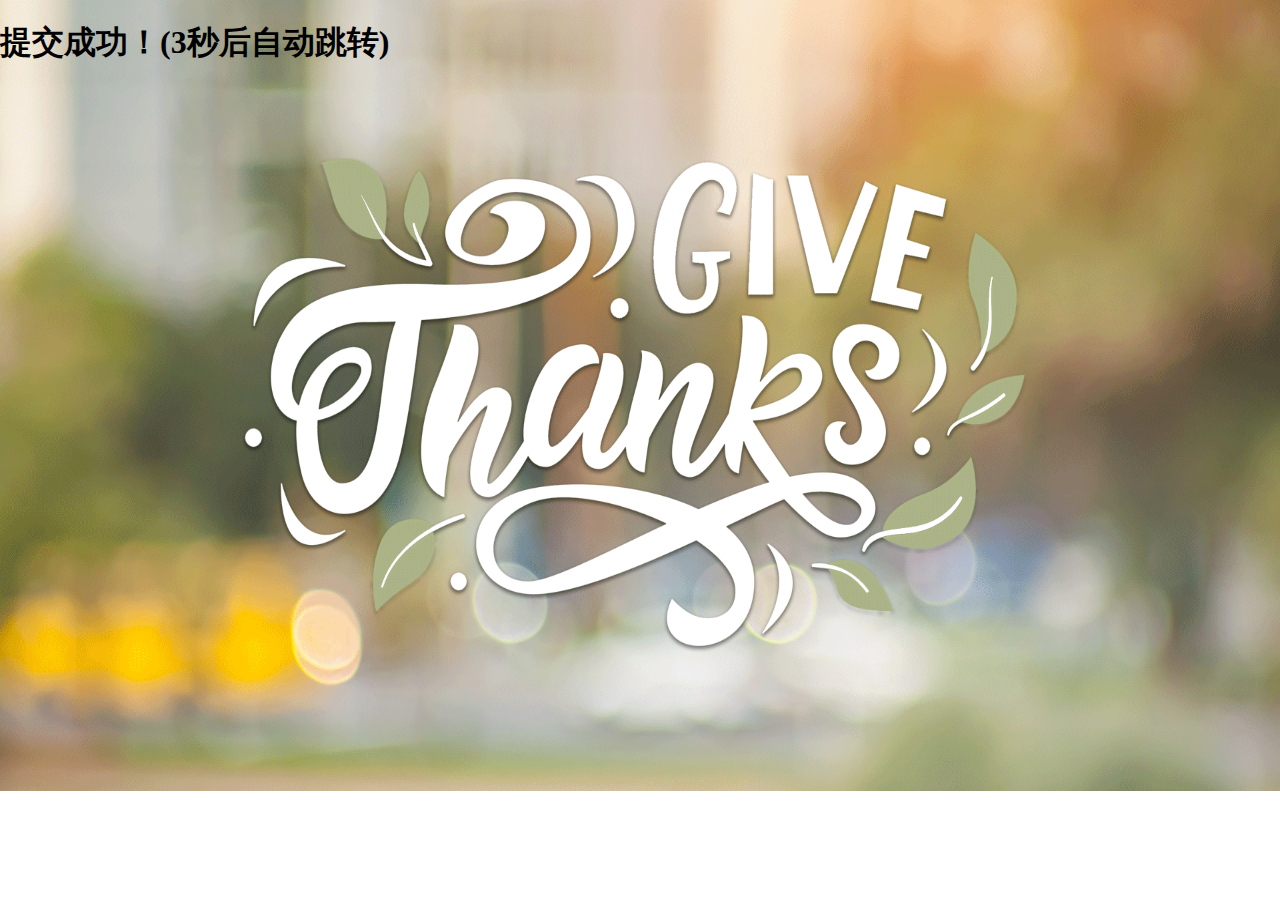
<file: success.html>
<!DOCTYPE html>
<html lang="en">
<head>
    <meta charset="UTF-8">
    <meta http-equiv="X-UA-Compatible" content="IE=edge">
    <meta http-equiv="refresh" content="3;URL=index.html">
    <meta name="viewport" content="width=device-width, initial-scale=1.0">
    <link rel="stylesheet" href="css/success.css">
    <title>success</title>
</head>
<body>
    <h1>提交成功！(3秒后自动跳转)</h1>
</body>
</html>
</file>
<file: css/index.css>
body {
    margin:0px;
    height:790px;
    background-color:#456495;
    background:url(../imgs/bc1.jpg) no-repeat center 0;
    background-size:100% 100%;
    font-family: "Microsoft YaHei"，Georgia, "Times New Roman", Times, serif;
}

.enter {
    background-color:rgb(255,255,255,0.9);
    width:300px;
    height:360px;
    margin-top:150px;
    border-top-right-radius:10px;
    border-bottom-right-radius:10px;
    float:left;
}

.enter h2 {
   text-align: center;
   margin-top:50px;
}

labal {
    display: table-cell;
}

ul {
    display:table;
    margin-left:0px;
}

li {
    display:table-row;
}

button {
    margin: 0 auto;
    border-radius: 10px;
    height:30px;
    width:80px;
}

table {
    width:100%;
}

.bt {
    margin-left:auto;
    margin-right:auto;
    height:30px;
    width:80px;
}

#errormandatory1 ,#errormandatory2 {
    font-size: 12px;
    font-weight: 700;
    color: red;
    display:none;
}

.container{
    background-color: rgb(154,178,189,0.9);
    height:360px;
    width:300px;
    float:left;
    margin-top:150px;
    border-top-left-radius:10px;
    border-bottom-left-radius:10px;
}

#login {
    margin-left:auto;
    margin-right:auto;
    height:360px;
    width:600px;
}

.container .tp {
    width:150px;
    height:150px;
    margin-top:50px;
    margin-left:auto;
    margin-right:auto;
}

.container img {
    width:150px;
    border-radius: 75px;
}

.container .bt {
    margin-left:auto;
    margin-right:auto;
}

input {
    border-radius: 10px;
    height:20px;
}

.btt {
    margin:auto;
    width:120px;
    border-bottom: 1.2px grey solid;  
    line-height:50px;
}

.nav_li:hover .sub-nav{
    display:block;
}

.nav-item1 {
    height:35px;
    float: left;
    width:120px;
    position: relative;
    vertical-align: bottom;
    margin:0px;
    display: inline-block;
    text-align: center;
}

.nav-item1 .item-name1 {
    font-size:16px;
    line-height: 35px;
    font-family: "Microsoft YaHei";
    /* padding: 0 10px; */
    color:#FFFFFF;
    display: inline-block;
}

.nav-item1 .item-name1:hover {
    color:black;
}

/* .nav-item1 :hover{
    background-color:#af17dc;
} */

.nav-item1 a{
    display: block;
    width: 120px;
    height:35px;
}

.sub-nav {
    margin-left:auto;
    margin-right:auto;
    position:absolute;
    width: 120px;
    height: 72px;
    top: 42px; 
    padding:0px;
    background-color: rgb(202,147,218,0.9);
    border-bottom-left-radius: 10px;
    border-bottom-right-radius: 10px;
    /* visibility: hidden; */
    display:none;
}

#nav_ul .nav_li:hover .sub-nav{
    display:block;
}

.sub-div {
    width:120px;
    height:80px;
    margin-left:auto;
    margin-right:auto;
}

#sub-nav2 {
    height:142px;
}

.nav_li {
    display: inline-block;
    float: left;
    position: relative;
    vertical-align: bottom;
    height:50px;
    width:160px;
}

.item-name {
    font-family: "Microsoft YaHei";
    padding: 0 25px;
    height: 50px;
    width:110px;
    line-height: 50px;
    color:#FFFF;
    font-weight:bold;
    font-size:16px;
    text-align: center;
    display: inline-block;
}

#navigate {
    width:100%;
    height:50px;
    margin:0 auto;
    background-color:#ca93da;
    /* margin-top:180px; */
    width:100%;
    float:left;
    position:absolute;
    /* position:fixed; */
}

li a {
    width:160px;
    height:50px;
}

#navigate .navigation {
    margin:0px;
    height:50px;
}

.item-name:hover {
    background-color:#af17dc;
    color:#f4decb;
    border-radius:20px;
    height:36px;
    /* width:80px;
    margin:0 auto; */
    margin-top:6px;
}

/* #selected{
    background-color:indigo;
} */

li .img3 {
    height:50px;
    margin-left:150px;
    float:left;
} 

li a p {
    float:left;
    font-size:18px;
    vertical-align: middle;
    line-height: 50px;
    margin:0px;
    margin-left:10px;
    color:black;
}

#l1 {
    width:300px;
}

#l2 {
    width:300px;
}

.topfix{position:fixed;top:0;}/*固定悬浮样式*/
 

#bttt:hover {
    background-color: #def5ff;
    border-color: #99e2ff;
    color:#05b1f6;
    font-weight:bold;
}

#id1:hover {
    width:177px;
    height:28.6px;
    background-color: #def5ff;
    border-color: #99e2ff;
    border-radius: 15px;
}

#id2:hover {
    width:177px;
    height:28.6px;
    background-color: #def5ff;
    border-color: #99e2ff;
    border-radius: 15px;
}


#bttt:active {
    background-color: #7cd9ff;
    border-color: #99e2ff;
    color:#05b1f6;
    font-weight:bold;
}
</file>
<file: css/homepage.css>
body {
    width:100%;
    margin:0px;
    height:1000px;
    background:#FFFFCC;
    background-size:100% 100%;
    font-family: "Microsoft YaHei"，Georgia, "Times New Roman", Times, serif;
    overflow-x: hidden;
}

header {
    background:url(../imgs/background2.jpeg) no-repeat center 0;
    background-size:100% 100%;
    width:100%;
    height:180px;
    /* position:fixed; */
    position:absolute;
    float:left;
    top:0;
}

nav {
    width:1450px;
    margin:0 auto;
    height:50px;
}


footer {
    background-color:pink;
    width:100%;
    height:30px;
    clear: left;
}

footer p {
    margin:0px;
}


.wrap {
    /* margin-top:230px; */
    width:1080px;
    height:1290px;
    float:left;
    /* background-color:blue; */
    overflow:hidden;
}

aside {
    /* margin-top:230px; */
    background-color:#ccccff;
    width:360px;
    height:1290px;
    float:left;
}

.img1{
    width:100%;
    height:800px;
}

.welcome {
    color:white;
}

header img {
    width:120px;
    border-radius: 60px;
}

header .img1 {
    width:120px;
    height:120px;
    float:left;
    margin-left:250px;
    margin-top:30px;
}

header .img2 {
    width:240px;
    height:100px;
    float:left;
    margin-left:160px;
    margin-top:60px;
}

header .img2 img {
    width:320px;
    border-radius:0px;
}

.top {
    margin-left:39%;
    width:1500px;
    height:180px;
}

a {
    text-decoration: none;
}

footer div {
    margin-left:auto;
    margin-right:auto;
    height:20px;
    width:230px;
    padding-top:8px;
    font-size:10px
}

aside h2 {
    text-align:center;
    color:#9933CC;
}

aside div {
    width:210px;
    padding:10px;
    margin-left:auto;
    margin-right:auto;
}

aside div img {
   width:180px;
}

aside div ul {
    margin:0px;
    padding:0px;
}

aside div ul li div{
    border:3px dashed #D84CBF;
    width:180px;
}

aside div ul li div p {
    text-align:center;
    color:#E2388C;
    margin:5px 0 5px 0;
}

.small {
    font-size:12px;
    color:  #9900CC;
}

.star {
    width:80px;
    position:fixed;
    top:260px;
    left:2px;
}

.star2 {
    width:80px;
    position:fixed;
    top:640px;
    left:280px;
}

.foot img {
    width:100px;
}

.foot {
    width:100px;
    /* position:fixed;
    top:220px;
    left:260px; */
}

.back:hover {
    color:indigo;
    font-weight:bold;
}

.inner {
    width:500px;
    height:360px;
    margin-left:22px;
    float:left;
    background: #FFEFFF;
    border-top-left-radius: 25px;
    border-bottom-right-radius: 25px;
}

.main {
    width:100%;
    height:1290px;
    margin:0 auto;
    margin-top:180px;
    padding:50px 0px 0px 0px;
    /* overflow: hidden; */
}

.idd {
    margin-top: 0;
    padding: 0;
    width: 1440px;
    margin:0 auto;
    height:1290px;
}

.wrap div {
    margin-bottom:10px;
}

.wrap h2 {
    color:#9933CC;
    margin-left:30px;
}

.inner .people{
    margin-left:20px;
    width:60px;
    border-radius: 60px;
} 

.inner .pecture {
    height:200px;
    /* margin-left:20px; */
}

.inner .pecture1 {
    height:200px;
    margin-left:20px;
}

.tup {
    width:100px;
    float:left;
}

.inner .p1 {
    margin-top:20px;
    margin-bottom:0px;
}

.inner p {
    margin-top:5px;
    margin-bottom:0px;
}

.wrap h2 {
    clear:left;
}

.more {
    width:100px;
}

.mo {
    float:right;
    width:300px;
    height:100px;
    margin-top:10px;
}

.mo h2 {
    color:#85c2be;
}

#mo2 {
    width:100px;
    margin:0px;
}
</file>
<file: css/experience.css>
body {
    margin:0px;
    height:1000px;
    background:#98ddce;
    background-size:100% 100%;
    font-family: "Microsoft YaHei"，Georgia, "Times New Roman", Times, serif;
}

#fyh {
    width:143px;
    height:200px;
    border:2px solid #53a392;
}

#fyh img {
    height:200px;
}

table {
    margin-left: auto;
    margin-right: auto;
    width:80%;
    background-color: white;
    height: 160px;
}

aside {
    background-color:#CCFFFF;
}

nav {
    background-color: #FFCCCC;
}

#navigate {
    background-color: #FFCCCC;
}

aside,.main h2 {
    color:#07c667;
}

.item-name:hover{
    background-color:#FF99CC;
    color:#CCFFFF;
}

.btbg h2 {
    color:#53a392;
    font-family:楷体;
    font-size: 32px;
}

.btbg h3 {
    color:#53a392;
    font-size: 16px;
}

.sub-nav {
    background-color:rgb(255,204,204,0.9);
}

#l2 img {
    height:45px;
    margin-top:2.5px;
}

tbody {
    margin-right: auto;
    margin-left:auto;
}

.tr1 div{
    float:left;
    width:200px;
    height:100px;
    margin-top:20px;
}

.tr1 td {
    width:200px;
}

.tr1 {
    height:200px;
}

.xx {
    width:450px;
    float:left;
}

.xx h2,h3{
    width:200px;
    float:left;
}

.btbg{ 
    text-align:center; 
    height:36px;
    /* width:26%; */
}

.btbg1 {
    width:8%;
    text-align:center; 
}

.btbg2{ 
    text-align:center; 
    width:20%;
}


.tabtop {
    width:80%;
    border-collapse:collapse;
    /* border:1px solid black; */
    /* border-spacing:0; */
}

#fyh {
    height:200px;
}

/* .tabtop td {
    height:30px;
} */

.tabtop h2 {
    margin:0px;
}

.btbg0 {
    width:5%;
}

.btbg1 {
    width:12%;
}

.btbg1 img {
    width:20px;
}

.btbg img {
    width:30px;
}

.xtp {
    display:inline-block;
    width:20px;
    height:20px;
    margin-top:8px;
    margin-left:6px;
    float:left;
}

.btbg1 span {
    vertical-align:center;
    line-height:36px;
}

.btbg3 {
    text-align: left;
}

hr {
    border:1.4px dashed #53a392; 
    height:0px;
    vertical-align: middle;
}

.hr1 {
    margin:0px;
    /* margin-top:18px; */
    margin-right:0px;
    width:48px;
    margin-top:12px;
    float:right;
}

.hr2 {
    margin:0px;
    /* margin-top:18px; */
    margin-right:0px;
    width:55px;
    margin-top:12px;
    float:right;
}

.xtp2 {
    display:inline-block;
    width:30px;
    height:20px;
    margin-top:3px;
    margin-left:16px;
    float:left;
}

.btbg span {
    vertical-align: middle;
    line-height:38px;
    float:left;
    margin-left:8px;
    font-weight:25px;
}

.btbg5 {
    text-align: right;
}

.tr1 {
    height:10px;
}

.btbg6 {
    height:10px;
}

.btbg7 span{
    float:right;
}

.ls {
    color:#53a392;
}

.bt {
    width:4.5%;
}

.bt1 {
    width:18%;
}

.bt img {
    width:30px;
    float:right;
}

.bt0 span {
    color:#53a392;
    font-size: 20px;
    margin-left:10px;
}

.bt0 {
    width:18%;
}

.bt1 span {
    margin-left:15px;
    float:left;
    width:100%;
}

.bt2 span {
    margin-left:15px;
    float:left;
    width:100%;
}

.bt2 {
    width:25%;
}

.bt3 {
    width:5%;
}

p {
    margin:0px;
}

tr {
    height:32px;
}

.spec {
    height:100px;
}

.sh {
    margin-bottom:12px;
}

.wz {
    width:85%;
    border:3px dashed #53a392;
}

.wz p {
    text-indent:33px;
    color:black;
    text-align:justify!important;
    line-height:23px;
}

.sp {
    background-color: #CCFFFF;
}

.self {
    background-color:#53a392;
    border-radius:8px;
    width:8px;
    height:8px;
    padding:0;
    margin:0;
    display:inline-block;
}

.c1 {
    width:90%;
}

.c2 {
    width:10%;
}

.tz {
    width:90%;
    height:6px;
    border-radius:10px;
    background-color:gainsboro;
    display:inline-block;
}

.tz1 {
    width:95%;
    height:6px;
    border-radius:10px;
    background-color:#53a392;
    margin-left:-10px;
    margin-top:-10px;
}

.tz2,.tz3 {
    width:92%;
    height:6px;
    border-radius:10px;
    background-color:#53a392;
    margin-left:-10px;
    margin-top:-10px;
}

.tz4 {
    width:90%;
    height:6px;
    border-radius:10px;
    background-color:#53a392;
    margin-left:-10px;
    margin-top:-10px;
}

.tz5 {
    width:88%;
    height:6px;
    border-radius:10px;
    background-color:#53a392;
    margin-left:-10px;
    margin-top:-10px;
}

.word {
    color:black;
}

.wz2 {
    width:85%;
    border:3px dashed #53a392;
}

.c1 {
    color:black;
    font-weight:600;
}

.c3{
    width:70%;
    color:black;
    border-bottom: 1.6px solid #53a392;
}

.c4{
    width:30%;
    color:black;
    border-bottom: 1.6px solid #53a392;
    border-left: 1.6px solid #53a392
}

.sp {
    width:96%;
}

.c5{
    width:70%;
    color:black;
}

.c6{
    width:30%;
    color:black;
    border-left: 1.6px solid #53a392
}
</file>
<file: css/article.css>
body {
    margin:0px;
    height:1000px;
    background:#d9d9f8;
    background-size:100% 100%;
    font-family: "Microsoft YaHei"，Georgia, "Times New Roman", Times, serif;
}

nav {
    background-color: #66CCFF;
}

#navigate {
    background-color: #66CCFF;
}

.item-name:hover{
    background-color:#009deb;
    color:#CCFFFF;
}

.sub-nav {
    background-color:rgb(102,204,255,0.9);
}

aside {
    background-color: #CCFFFF;
    height:1650px;
}

.wrap {
    background-color:#d9d9f8;
    height:1650px;
}

.main h2 {
    color:#008cd1;
}

.book {
    border: 3px dashed #009deb;
}

aside div ul li div p {
    text-align: center;
    color: #003399;
    margin: 5px 0 5px 0;
}

.small {
    font-size: 12px;
    color: #6699FF;
}

.pen {
    width:60px;
    position:fixed;
    top:330px;
    left:2px;
}

.xx h2, h3 {
    width: 100%;
    float: left;
    text-align: center;
    margin-bottom: 16px;
    margin-top:16px;
}

#special {
    margin-bottom: 0px;
}

#special2 {
    margin-left:150px;
}

.wzz {
    margin:0 auto;
    width:96%;
    text-indent: 2em;
}

.bk {
    width:96%;
    margin:0 auto;
    border:3px dashed #6d6dff;
}

hr {
    border-color:#9966CC;
    width:96%;
}

.jd {
    margin-top:92px;
    height:136px;
    width:96%;
    background-color:#8b87ff;
    margin-left:auto;
    margin-right:auto;
}

.jd h4 {
    margin:20px;
    padding-top:10px;
}

.jd p {
    text-indent: 2em;
    line-height:25px;
}

.jt {
    width:20px;
    float:right;
    margin-right:10px;
    margin-top:10px;
}

.jt img {
    width:20px;
}

.tb {
    /* float:left; */
    width:150px;
    margin:0 auto;
}

#jd2 {
    margin-top:50px;
    height:110px;
}

.jd q {
    margin-left:2em;
    line-height:25px;
}

.h4 {
    margin-top:2px;
    margin-bottom:2px;
}
</file>
<file: css/blog.css>
body {
    margin:0px;
    height:1000px;
    background:#d9d9f8;
    background-size:100% 100%;
    font-family: "Microsoft YaHei"，Georgia, "Times New Roman", Times, serif;
}

nav {
    background-color: #ff9191;
}

#navigate {
    background-color: #ff9191;
}

.item-name:hover{
    background-color:#fb3333;
    color:#FFFFCC;
}

.sub-nav {
    background-color:rgb(255,145,145,0.9);
}

aside {
    background-color: #ffdede;
}

.wrap {
    background-color:#ffdba6;
}

.main h2 {
    color:#008cd1;
}

.book {
    border: 3px dashed #009deb;
}

aside div ul li div p {
    text-align: center;
    color: #003399;
    margin: 5px 0 5px 0;
}

.small {
    font-size: 12px;
    color: #6699FF;
}

.pen {
    width:60px;
    position:fixed;
    top:330px;
    left:2px;
}

.xx h2, h3 {
    width: 100%;
    float: left;
    text-align: center;
    margin-bottom: 16px;
    margin-top:16px;
}

#special {
    margin-bottom: 0px;
}

#special2 {
    margin-left:150px;
}

.wzz {
    margin:0 auto;
    width:96%;
    text-indent: 2em;
}

.bk {
    width:96%;
    margin:0 auto;
    border:3px dashed #6d6dff;
}

hr {
    border-color:#9966CC;
    width:96%;
}

.main h2 {
    color:#FF9933;
}

td{
    margin:0px;
    padding:0px;
}

#title {
    border-bottom: 2px solid #e33b3d;
    color: #666;
    text-align: center;
    height: 43px;
    overflow: hidden;
    background: url(../imgs/logo-w-s.png) no-repeat 0 -10px;
    background-size: 165px auto;
}

#main {
    text-align: center;
    border-collapse: separate;
    border-spacing: 1px;
    margin: 20px auto 40px auto;
    width: 75%;
}

#title h1 {
    text-align: left;
    margin-left: 190px;
    font-size: 22px;
    padding-bottom: 10px;
    height:26px;
    line-height:26px;
    font-weight:normal;
    margin-bottom:0px;
    vertical-align: middle;
}

#welcome {
    width: 100%;
    padding-top: 1px;
    margin: 0px auto;
}

#subwel {
    text-align: left;
    padding: 30px 65px 15px 35px;   
    line-height: 25px;
    text-align: left;
}

.spanwel {
    color: rgb(29, 45, 69);
}

#subwel p{
    margin:0px;
}

.left{
    text-align:left;
}

.group-name {
    font-size: 16px;
    font-weight: bold;
}

#redcolor {
    color:red;
    font-size: 9px;
    font-family: verdana;
    margin-right: 5px;
}

.question {
    background-color:#ffef99;
    font-weight:bold;
    padding: 6px 10px;
    margin:0px;
    text-align:left;
}

.wrapper1 {
    margin: 0 auto 10px auto;
    border: 1px solid #ffef99;
    padding: 1px;
    background-color: #FFFFFF;
    width:100%;
}

.main li {
    list-style-type: none;
    margin: 0% 0% 0.5em 0.5em;
}

.main ul {
    margin: 0;
    padding: 0;
}

.main table {
    border-spacing: 0;
}

.answer {
    padding: 11px 24px 16px 37px;
    text-align: left;
}

.first {
    width:100%;
}

.main .tb {
    border-collapse: collapse;
    width:93%;
    margin:0 auto;
    background-color:white;
}

input {
    vertical-align: top !important;
    margin-top: 2px;
}

textarea {
    margin-top: 20px;
    margin-bottom: 20px;
    margin-right: 10px;
    margin-left: 1em;
}

strong {
    font-style: normal;
    font-weight: bold;
}

p {
    /* line-height:normal; */
    margin:0px;
}

.redcolor2 {
    color:rgb(178,34,34);
    font-family:"verdana"
}

#answer2 li {
    display: table-row;
    text-align:left;
}

#answer2 labal {
    padding: 0.3em 1em 0% 0%;
    display: table-cell;
    vertical-align: middle;
}

#answer2 ul{
        display: table;
        margin: 12px;   
        margin-left:0px;
}

#answer2 span{
    padding: 0.3em 0% 0% 1em;
    display: table-cell;
    white-space: nowrap;
}

#answer2 input {
    margin:0;
}

.color {
    text-align: center;
    width: 50%;
    height:36px;
    background-color: #ffef99;
}

.real{
    width: 93%;
    margin: 0 auto;
    padding: 1px;
    text-align: center;
    border: 1px solid #ffef99;
    height:30px;
    font-size:1.1em;
}

button {
    display: inline-block;
    position: relative;
    padding: 0;
    /* margin-right: .1em; */
    margin:0 auto;
    text-decoration: none !important;
    text-align: center;
    zoom: 1;
    overflow: visible;
    border: 1px solid #ffef99;
    background: #fbdba3  50% 50% repeat-x;
    font-weight: bold;
    /* color: #fff200; */
    border-radius: 6px;
    height:35px;
}

.bt1 {
    width:80px;
}

.color button span {
    /* padding: .4em 1em; */
    margin:0px;
    line-height: 1.4;
    font-weight: bold;
    color: white;
    text-align: center;
}

button:hover {
    /* 渐变色 */
    background: #dbab57;
}

button:active {
    background: #c39138;
}

.color button span:hover{
    color: black;
}

.color button span:active{
    color: black;
}

#errormandatory {
    font-size: 12px;
    font-weight: 700;
    color: red;
    display:none;
}

aside {
    width:500px;
}

.wrap {
    width:940px;
}

.dialog{
    /* margin-top:200px; */
    float:left;
    margin-left:14px;
    width:82%;
    height:120px;
    text-align:left;
    /* line-height:250px; */
    border-radius: 4px;
    border: none;
    box-shadow: 0 0 15px lightgray;
    background-color:white;
    padding:10px;
    line-height:25px;
    margin-top:12px;
    margin-bottom:48px;
}
            
.dialog::backdrop {
    background: rgba(rgb(59, 58, 58), .5);
}

.kuang-lr {
    padding:0px;
    width: 49.4%;
    height:500px;
    float: left;
    /* border-right:5px solid red; */
}

.time {
    width: 100%;
    height: 30px;
    line-height: 30px;
    color: #ccc;
}

.kuang {
    width:100%;
    height:100%;
    margin-left:auto;
    margin-right:auto;
    padding:0px;
}

.divid {
    width:2.5px;
    border:2.5px solid #ffaec8;
    border-radius:15px;
    background-color:#ffaec8;
    padding:0px;
    height:93.5%;
}

#dialog1 {
    margin-top:60px;
}

.yellow {
    color:#d1c300;
}

.green {
    color:#439d9f;
}

.qing {
    color:#48a42f;
}

.red {
    color:#d880a1;
}

.perple {
    color:#791cc0;
}

.ax {
    width:30px;
}

#axx1 {
    position:absolute;
    left:224px;
    top:355px;
}

#axx2 {
    position:absolute;
    left:224px;
    top:558px;
}

#axx3 {
    position:absolute;
    left:224px;
    top:761px;
}

#axx4 {
    position:absolute;
    left:224px;
    top:964px;
}

#axx5 {
    position:absolute;
    left:224px;
    top:1167px;
}

#axx6 {
    position:absolute;
    left:224px;
    top:1370px;
}

#axx7 {
    position:absolute;
    left:228px;
    top:405px;
}

#axx8 {
    position:absolute;
    left:228px;
    top:608px;
}

#axx9 {
    position:absolute;
    left:228px;
    top:811px;
}

#axx10 {
    position:absolute;
    left:228px;
    top:1014px;
}

#axx11 {
    position:absolute;
    left:228px;
    top:1217px;
}

#axx12 {
    position:absolute;
    left:228px;
    top:1420px;
}

.thanks {
    width:200px;
    margin-top:20px;
    margin-right:30px;
    float:right;
}
</file>
<file: css/news.css>
.wrap img {
    width:530px;
    padding:30px;
    padding-left:50px;
}

#img6 {
    width:600px;
    height:330px;
    float:left;
}

.kuangk {
    width:100px;
    height:36px;
    background-color:#3a96f6;
    color:white;
}

.kuangk p{
   vertical-align: middle;
   line-height: 36px;
   text-align: center;
   font-size: 15px;
}

.fl {
    margin:45px;
    margin-right:10px;
    margin-top:36px;
    float:left;
    width:600px;
    height:330px;
}

.zwwz p {
    padding-left:20px;
    padding-right:20px;
    text-indent: 32px;
    /* 两边对齐 */
    text-align: justify;
}

.gd {
    line-height:26px;
}

hr {
    border:none;
    border-top: 1px solid #8581ff;
    height: 0px;
    vertical-align: middle;
}

.wrap {
    width:1260px;
    height:402px;
    float:left;
}

.inferior {
    font-size:small;
    line-height:22px;
}

#c2 {
    height:362px;
}

#c3 {
    height:370px;
}

.search{
    width: 30%; 
    margin: 10px auto;
    margin-top:30px;
    /* 弹性布局 */
    display: flex;
    border: 1px solid #615cff;
}

.search input{
    float: left;
    /* 用flex来表示占多少份数 */
    flex: 4;
    height: 30px;
    outline: none;
    border: 1px solid #615cff;
    box-sizing: border-box;
    padding-left: 10px;
    border-radius:0px;
}

.search button{
    float: right;
    flex: 1;
    height: 30px;
    background-color: #615cff;
    color: white;
    border-radius:0px;
}

.search button:hover{
    background-color: #7045ff;
    font-size: 16px;
}

.bt {
    margin-left:50px;
    width:200px;
}

.h {
    border-bottom:1px  solid #389eee;
    margin:0px;
    margin-left:50px;
    float:left;
    width:82%;
    border-color:#389eee;
}

#div1 {
    float:right;
    margin-right:220px;
}

div.digg a { 
    border: #aaaadd 1px solid; 
    padding-right: 3px; 
    padding-left: 5px; 
    padding-bottom: 2px; 
    margin: 2px; 
} 

.next {
    color: #000099;
}

.pagebtn {
    color: #000099;
}
   
div.digg a:hover { 
    border: #000099 1px solid; 
    color: #000; 
} 
    
div.digg a:active { 
    border: #000099 1px solid; 
    color: white;
    background-color: #000099;
} 

.current {
    border: #000099 1px solid; 
    color: white;
    background-color: #000099;
}

.aside {
    border:2px dashed #615cff;
    height:350px;
    width:130px;
    margin-left:1285px;
    position:fixed;
}

.none {
    margin:5px;
    padding:0px;
}

.aside .c0{
    color:#004b99;
}

.aside .c{
    color:#1487ff;
}

.fx{
    width: 100px;
    position: absolute;
    left: 0px;
    top:605px;
    z-index:100;
}

body:hover .fx{
    transform: translate(100vw,-1050px)
    rotate(45deg) scale(0.3);
    transition: all 3s;
}

body:hover .fx:nth-child(2){
    transition-delay: 0.2s;
}

body:hover .fx:nth-child(3){
    transition-delay: 0.4s;
}

body:hover .fx:nth-child(4){
    transition-delay: 0.6s;
}

body:hover .fx:nth-child(5){
    transition-delay: 0.8s;
}

.gd1 {
    position:absolute;
    width:300px;
    left:-105px;
    top:610px;
}
</file>
<file: css/success.css>
body {
    margin:0px;
    height:770px;
    background:url(../imgs/thankyou.png) no-repeat center 0;
    background-size:100% 100%;
    font-family: "Microsoft YaHei"，Georgia, "Times New Roman", Times, serif;
}
</file>
